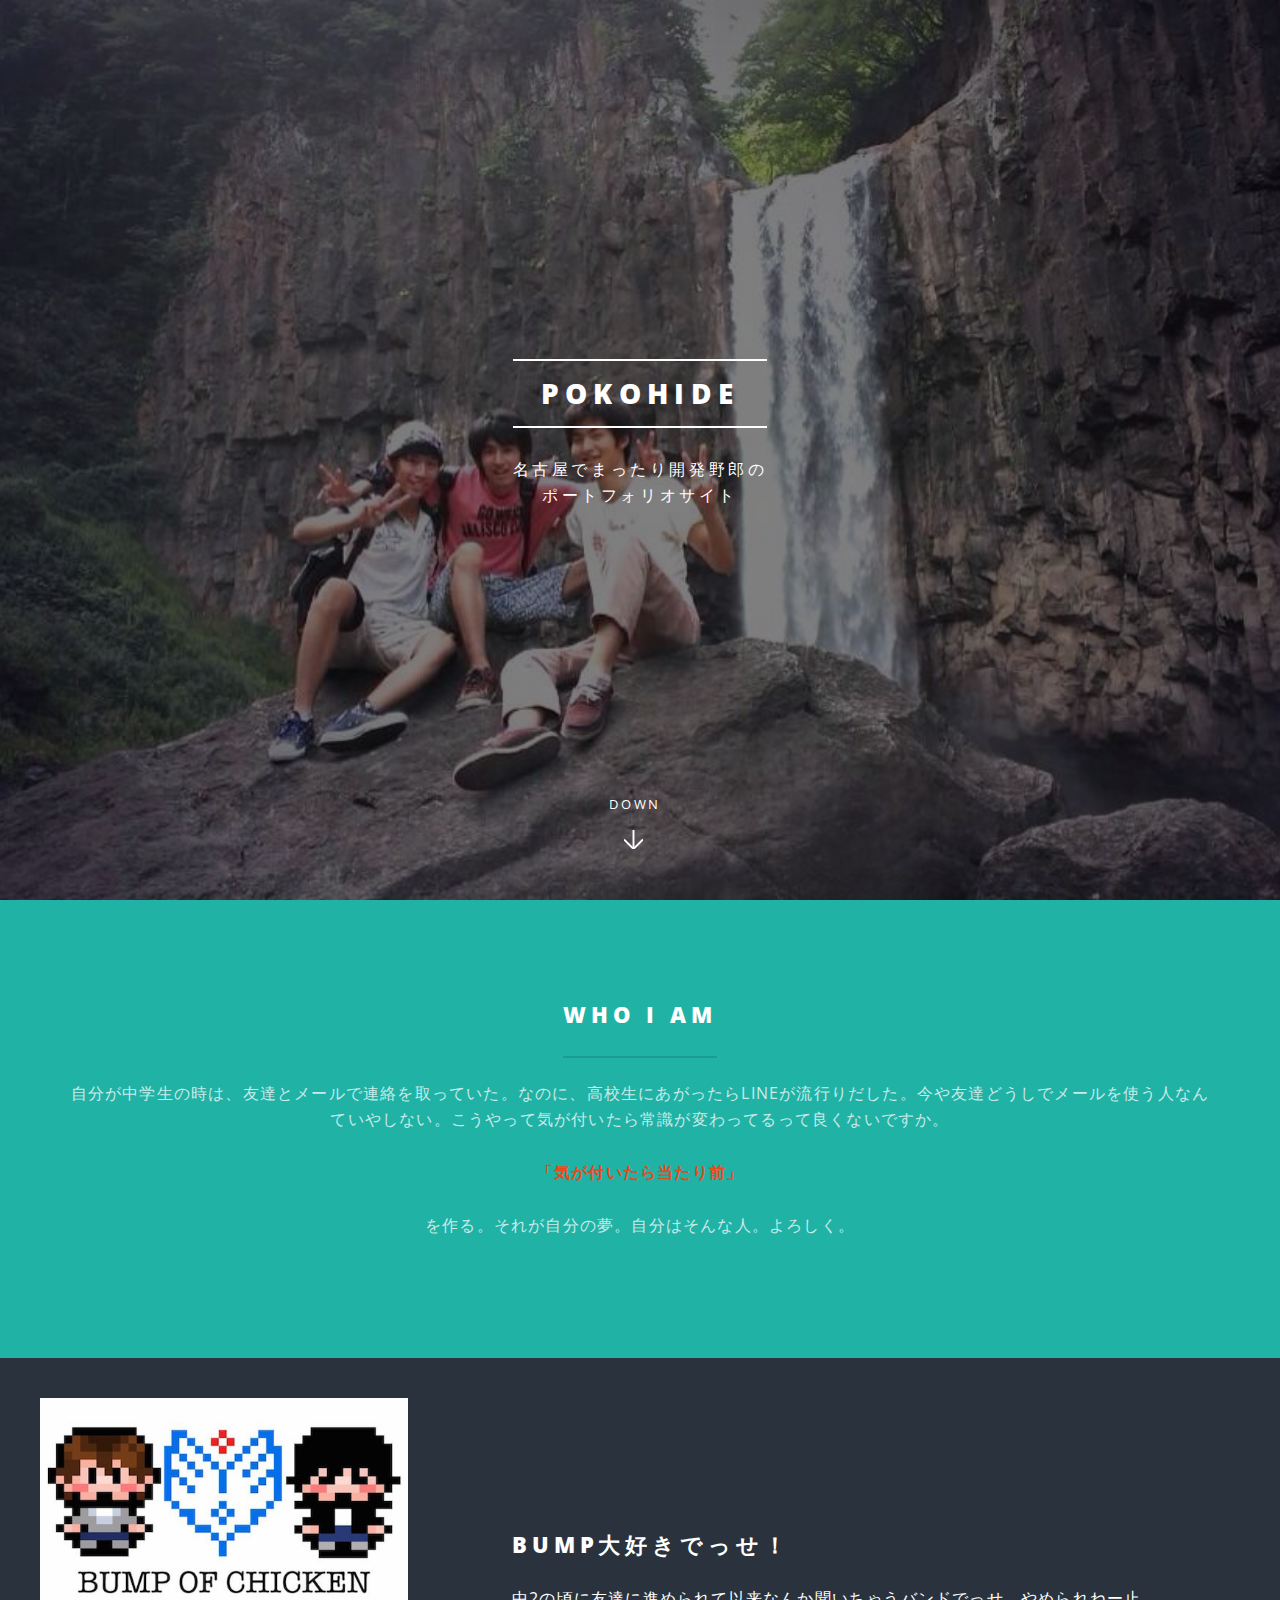
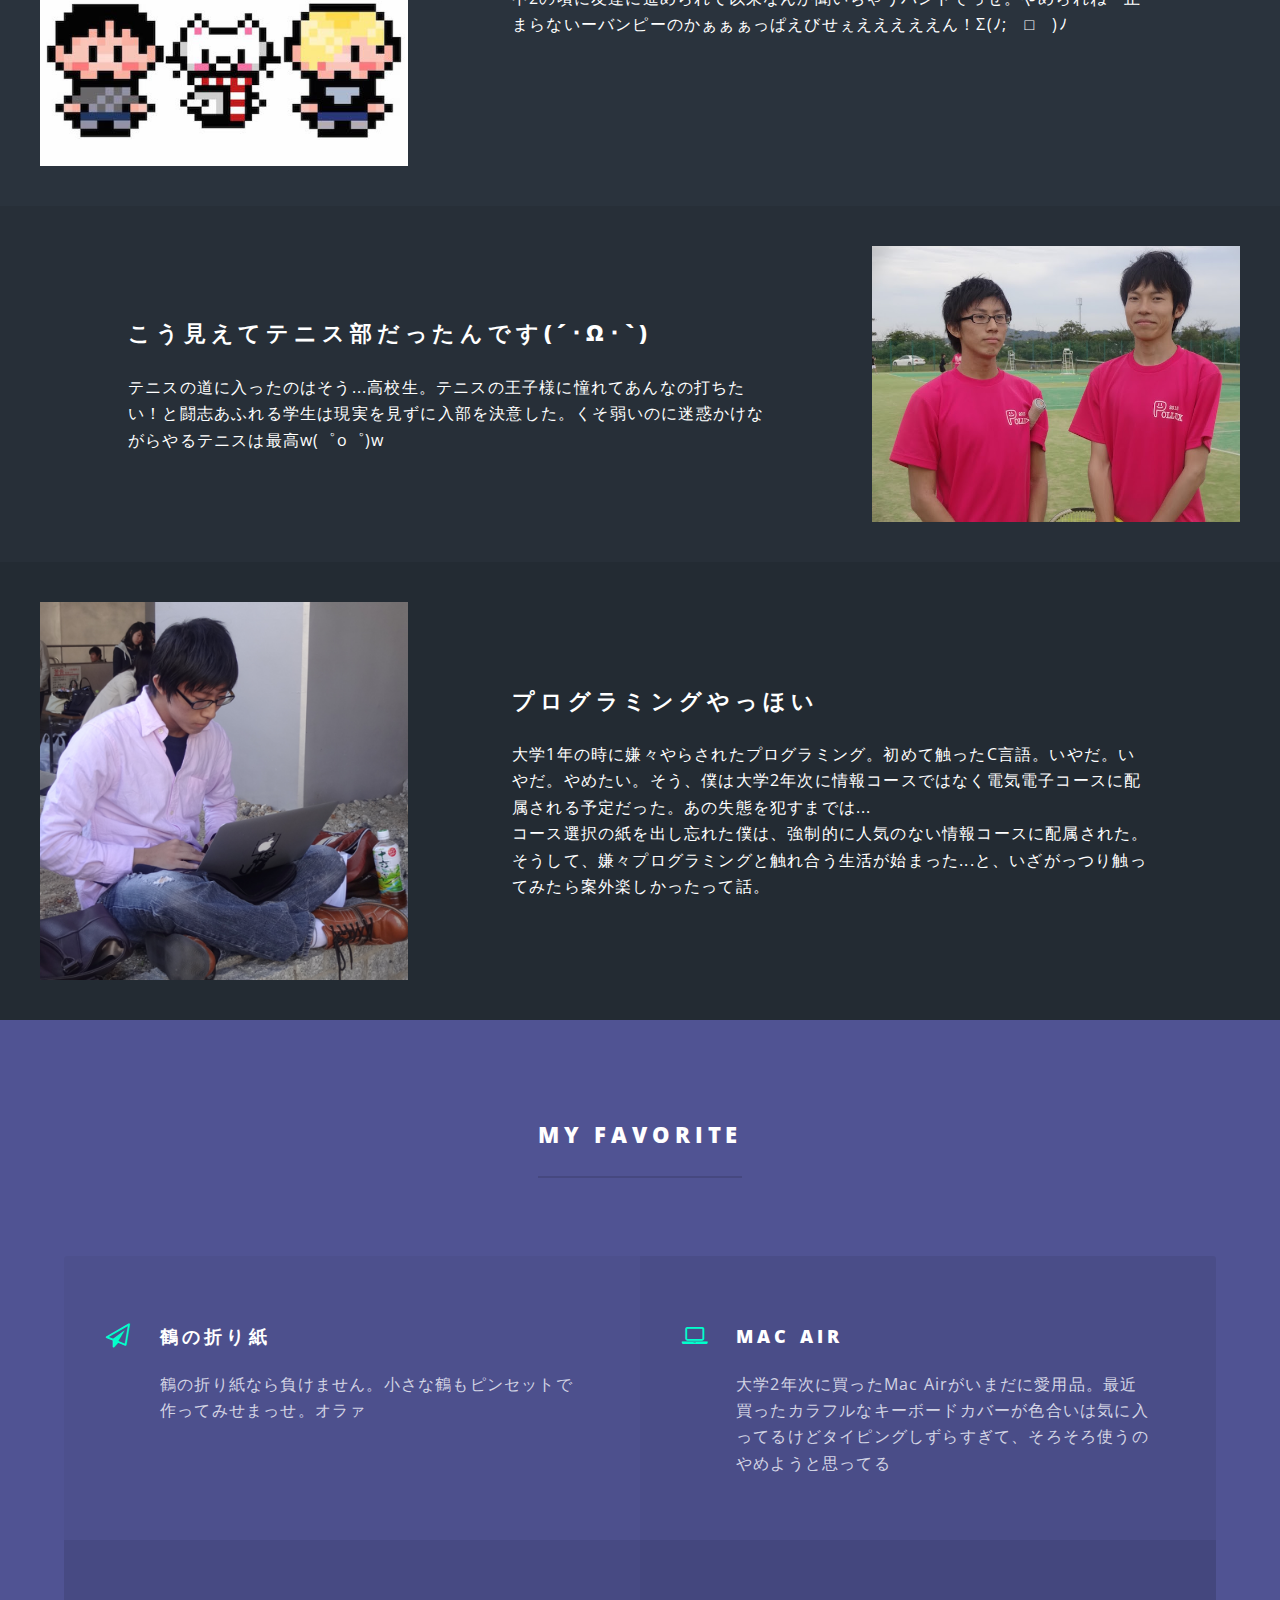
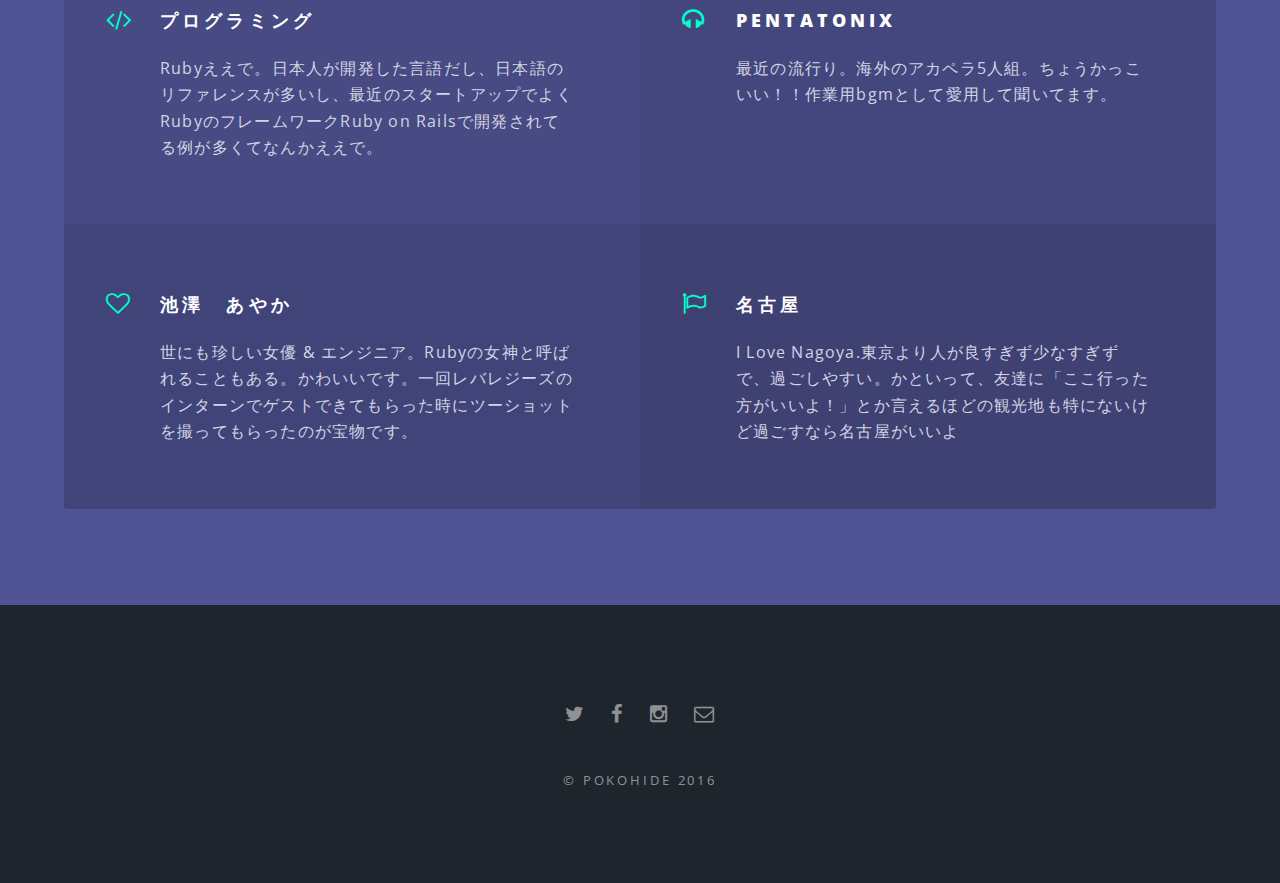
<file: GitHubPage/index.html>
<!DOCTYPE HTML>
<!--
	Spectral by HTML5 UP
	html5up.net | @n33co
	Free for personal and commercial use under the CCA 3.0 license (html5up.net/license)
-->
<html>
	<head>
		<title>Spectral by HTML5 UP</title>
		<meta charset="utf-8" />
		<meta name="viewport" content="width=device-width, initial-scale=1" />
		<!--[if lte IE 8]><script src="assets/js/ie/html5shiv.js"></script><![endif]-->
		<link rel="stylesheet" href="assets/css/main.css" />
		<!--[if lte IE 8]><link rel="stylesheet" href="assets/css/ie8.css" /><![endif]-->
		<!--[if lte IE 9]><link rel="stylesheet" href="assets/css/ie9.css" /><![endif]-->
	</head>
	<body class="landing">

		<!-- Page Wrapper -->
			<div id="page-wrapper">

				<!-- Header -->
					<header id="header" class="alt">
						<h1><a href="index.html">PokoHide</a></h1>
					</header>

				<!-- Banner -->
					<section id="banner">
						<div class="inner">
							<h2>PokoHide</h2>
							<p>名古屋でまったり開発野郎の<br />
							ポートフォリオサイト</p>
						</div>
						<a href="#one" class="more scrolly">Down</a>
					</section>

				<!-- One -->
					<section id="one" class="wrapper style1 special">
						<div class="inner">
							<header class="major">
								<h2>WHO I AM</h2>
								<p>
									自分が中学生の時は、友達とメールで連絡を取っていた。なのに、高校生にあがったらLINEが流行りだした。今や友達どうしでメールを使う人なんていやしない。こうやって気が付いたら常識が変わってるって良くないですか。<br><br>
									<b style="color:#E64A19;font-weight:800;">「気が付いたら当たり前」</b>
									<br><br>
									を作る。それが自分の夢。自分はそんな人。よろしく。
								</p>
							</header>
						</div>
					</section>

				<!-- Two -->
					<section id="two" class="wrapper alt style2">
						<section class="spotlight">
							<div class="image"><img src="images/pic01.jpg" alt="" /></div><div class="content">
								<h2>BUMP大好きでっせ！</h2>
								<p>中2の頃に友達に進められて以来なんか聞いちゃうバンドでっせ。やめられねー止まらないーバンピーのかぁぁぁっぱえびせぇえええええん！Σ(ﾉ;￣□￣)ﾉ</p>
							</div>
						</section>
						<section class="spotlight">
							<div class="image"><img src="images/pic02.jpg" alt="" /></div><div class="content">
								<h2>こう見えてテニス部だったんです(´･ω･`)</h2>
								<p>
									テニスの道に入ったのはそう...高校生。テニスの王子様に憧れてあんなの打ちたい！と闘志あふれる学生は現実を見ずに入部を決意した。くそ弱いのに迷惑かけながらやるテニスは最高w(゜o゜)w 
								</p>
							</div>
						</section>
						<section class="spotlight">
							<div class="image"><img src="images/me.png" alt="" /></div><div class="content">
								<h2>プログラミングやっほい</h2>
								<p>
									大学1年の時に嫌々やらされたプログラミング。初めて触ったC言語。いやだ。いやだ。やめたい。そう、僕は大学2年次に情報コースではなく電気電子コースに配属される予定だった。あの失態を犯すまでは...<br />
									コース選択の紙を出し忘れた僕は、強制的に人気のない情報コースに配属された。そうして、嫌々プログラミングと触れ合う生活が始まった...と、いざがっつり触ってみたら案外楽しかったって話。
								</p>
							</div>
						</section>
					</section>

				<!-- Three -->
					<section id="three" class="wrapper style3 special">
						<div class="inner">
							<header class="major">
								<h2>My favorite</h2>
							</header>
							<ul class="features">
								<li class="icon fa-paper-plane-o">
									<h3>鶴の折り紙</h3>
									<p>鶴の折り紙なら負けません。小さな鶴もピンセットで作ってみせまっせ。オラァ</p>
								</li>
								<li class="icon fa-laptop">
									<h3>Mac Air</h3>
									<p>大学2年次に買ったMac Airがいまだに愛用品。最近買ったカラフルなキーボードカバーが色合いは気に入ってるけどタイピングしずらすぎて、そろそろ使うのやめようと思ってる</p>
								</li>
								<li class="icon fa-code">
									<h3>プログラミング</h3>
									<p>Rubyええで。日本人が開発した言語だし、日本語のリファレンスが多いし、最近のスタートアップでよくRubyのフレームワークRuby on Railsで開発されてる例が多くてなんかええで。</p>
								</li>
								<li class="icon fa-headphones">
									<h3>Pentatonix</h3>
									<p>最近の流行り。海外のアカペラ5人組。ちょうかっこいい！！作業用bgmとして愛用して聞いてます。</p>
								</li>
								<li class="icon fa-heart-o">
									<h3>池澤　あやか</h3>
									<p>世にも珍しい女優 & エンジニア。Rubyの女神と呼ばれることもある。かわいいです。一回レバレジーズのインターンでゲストできてもらった時にツーショットを撮ってもらったのが宝物です。</p>
								</li>
								<li class="icon fa-flag-o">
									<h3>名古屋</h3>
									<p>I Love Nagoya.東京より人が良すぎず少なすぎずで、過ごしやすい。かといって、友達に「ここ行った方がいいよ！」とか言えるほどの観光地も特にないけど過ごすなら名古屋がいいよ</p>
								</li>
							</ul>
						</div>
					</section>

				<!-- Footer -->
					<footer id="footer">
						<ul class="icons">
							<li><a href="https://twitter.com/hyde141421356" class="icon fa-twitter"><span class="label">Twitter</span></a></li>
							<li><a href="https://www.facebook.com/hidenobu.sakai.73" class="icon fa-facebook"><span class="label">Facebook</span></a></li>
							<li><a href="https://www.instagram.com/hyde119/" class="icon fa-instagram"><span class="label">Instagram</span></a></li>
							<li><a href="hyde14142@gmail.com" class="icon fa-envelope-o"><span class="label">Email</span></a></li>
						</ul>
						<ul class="copyright">
							<li>&copy; pokohide 2016</li>
						</ul>
					</footer>

			</div>

		<!-- Scripts -->
			<script src="assets/js/jquery.min.js"></script>
			<script src="assets/js/jquery.scrollex.min.js"></script>
			<script src="assets/js/jquery.scrolly.min.js"></script>
			<script src="assets/js/skel.min.js"></script>
			<script src="assets/js/util.js"></script>
			<!--[if lte IE 8]><script src="assets/js/ie/respond.min.js"></script><![endif]-->
			<script src="assets/js/main.js"></script>

	</body>
</html>
</file>
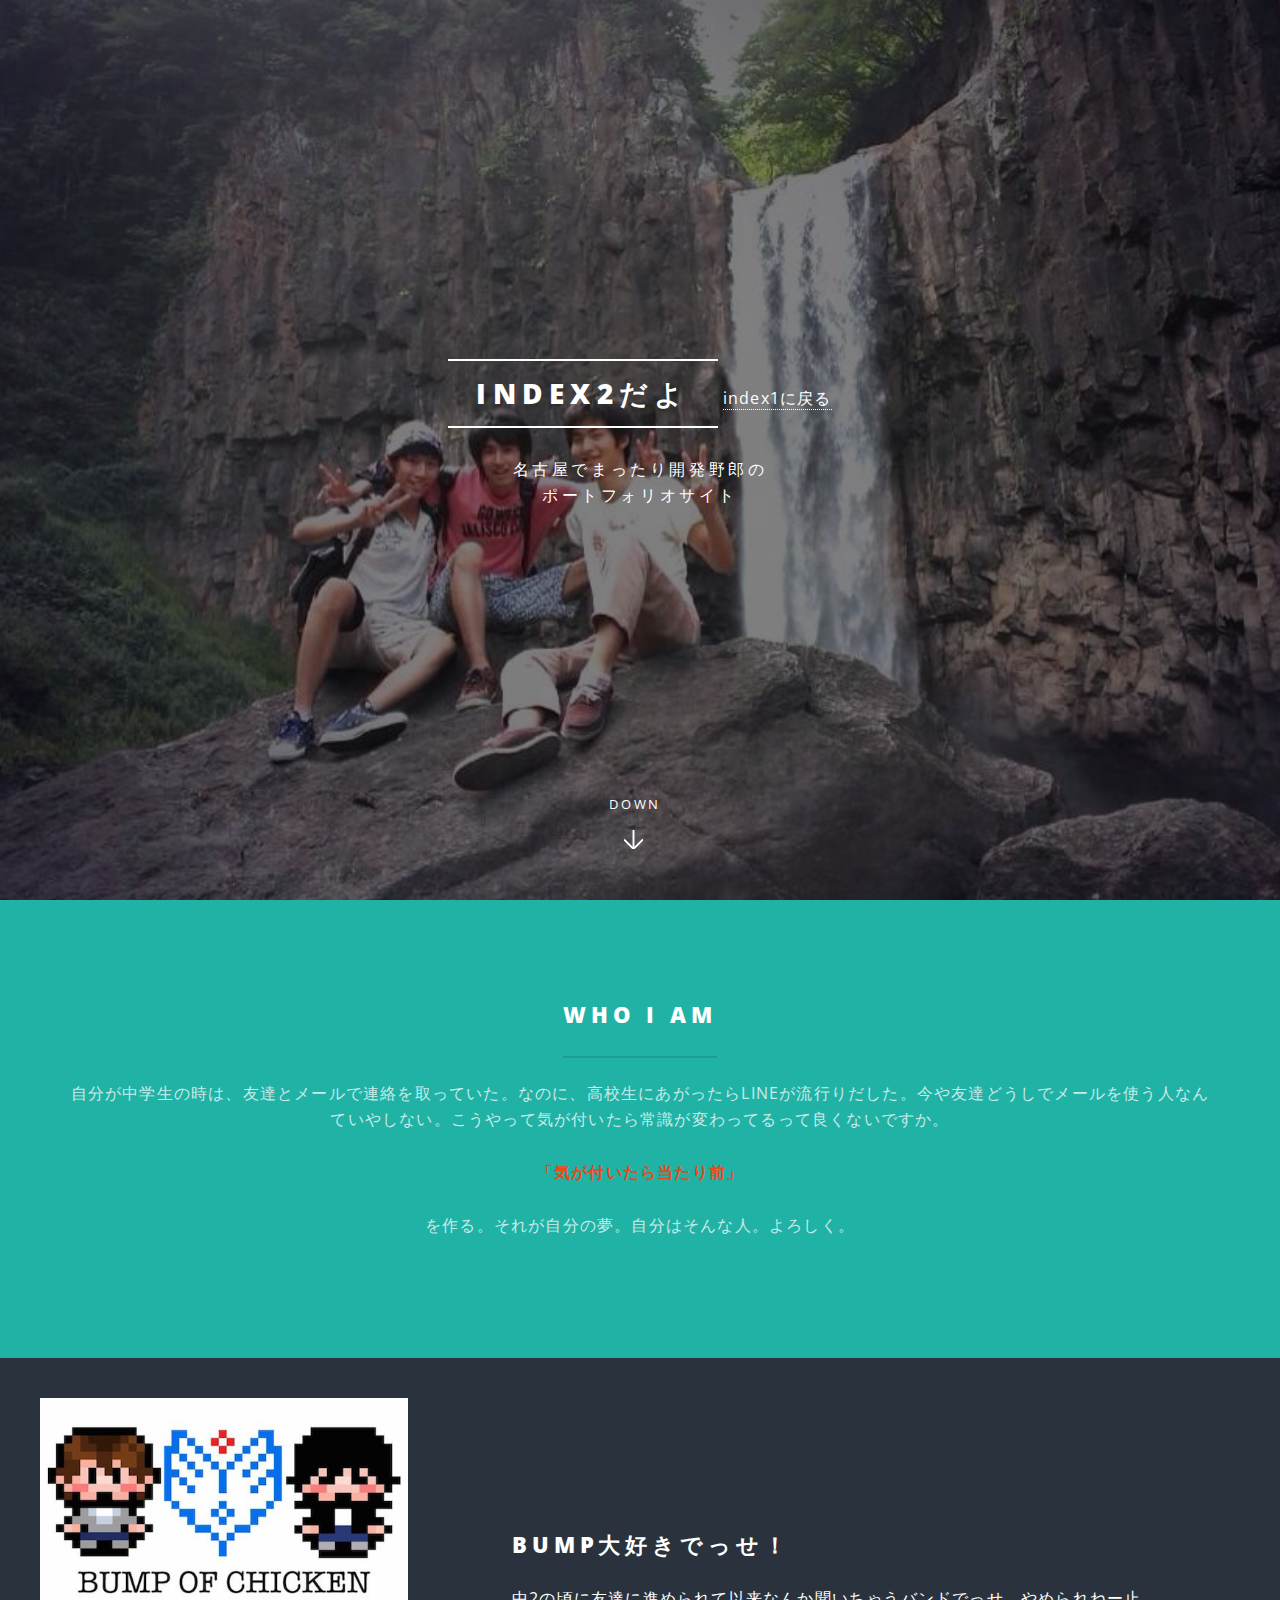
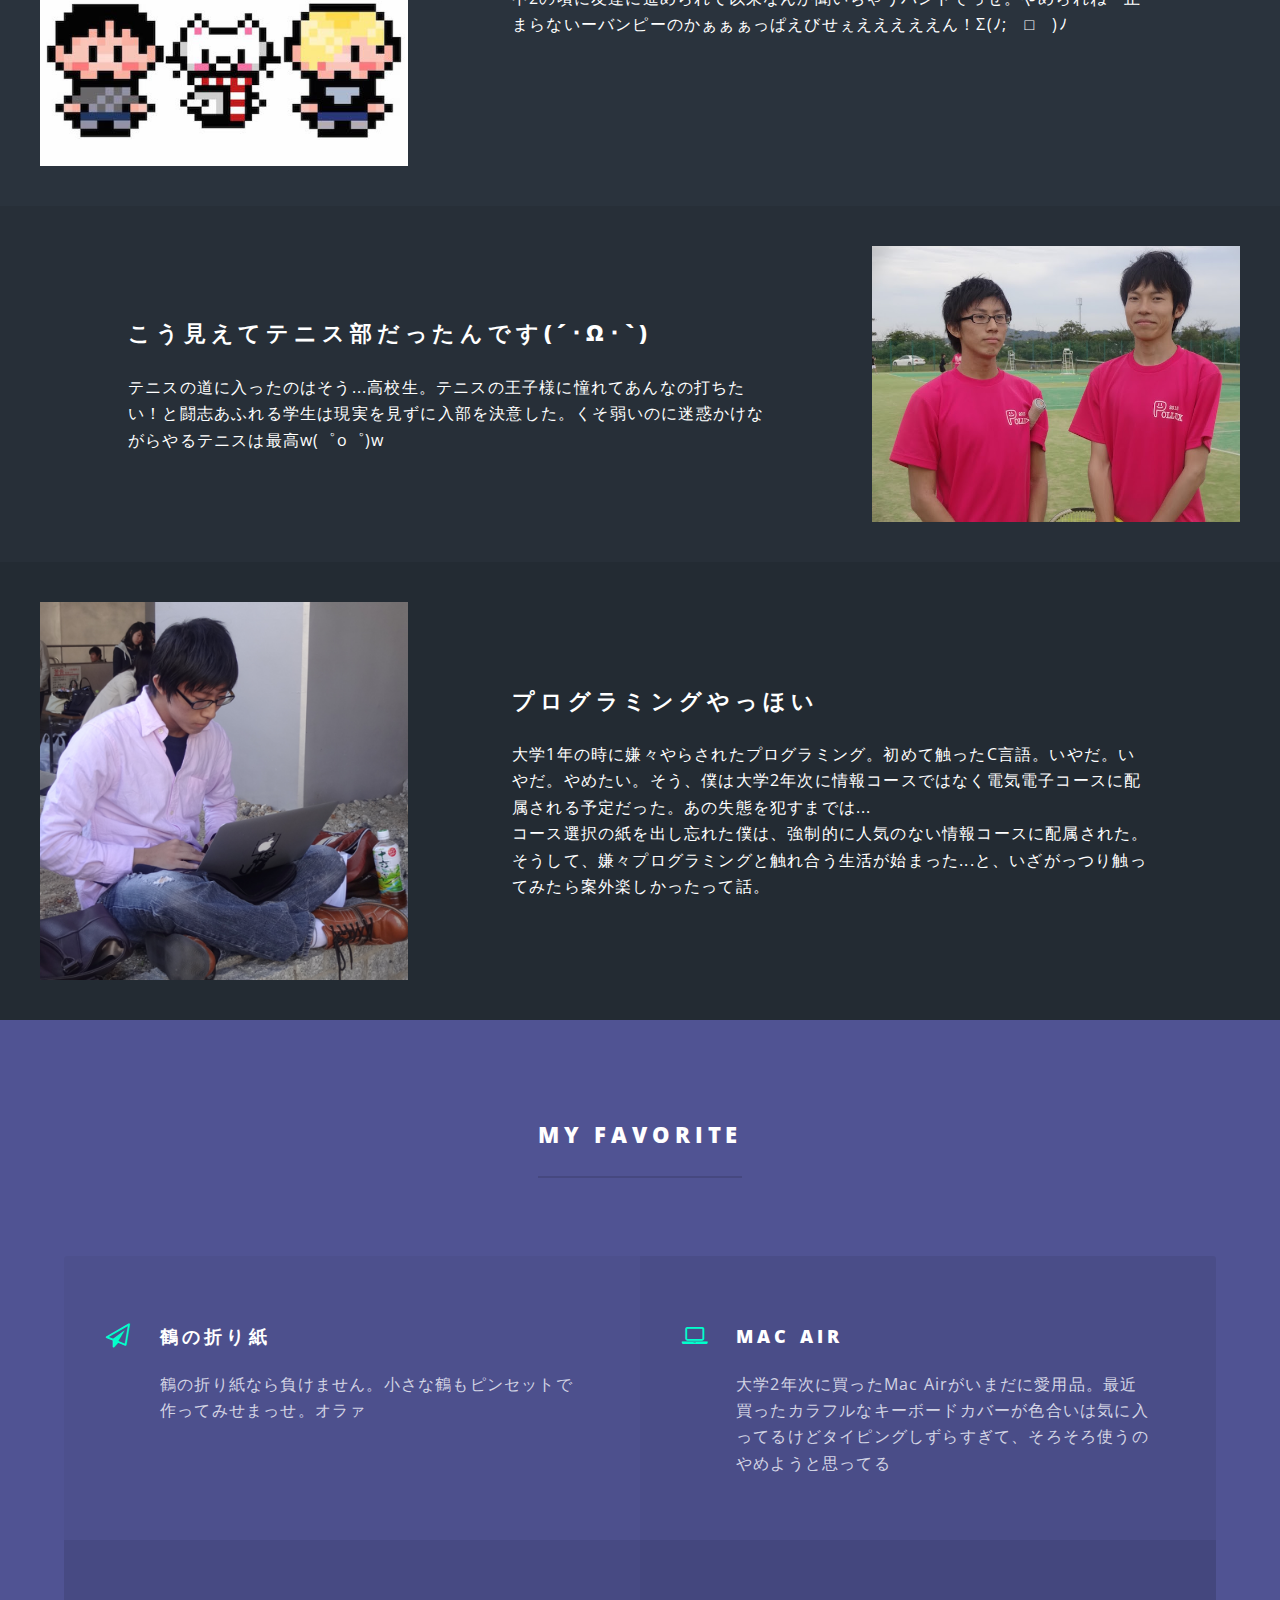
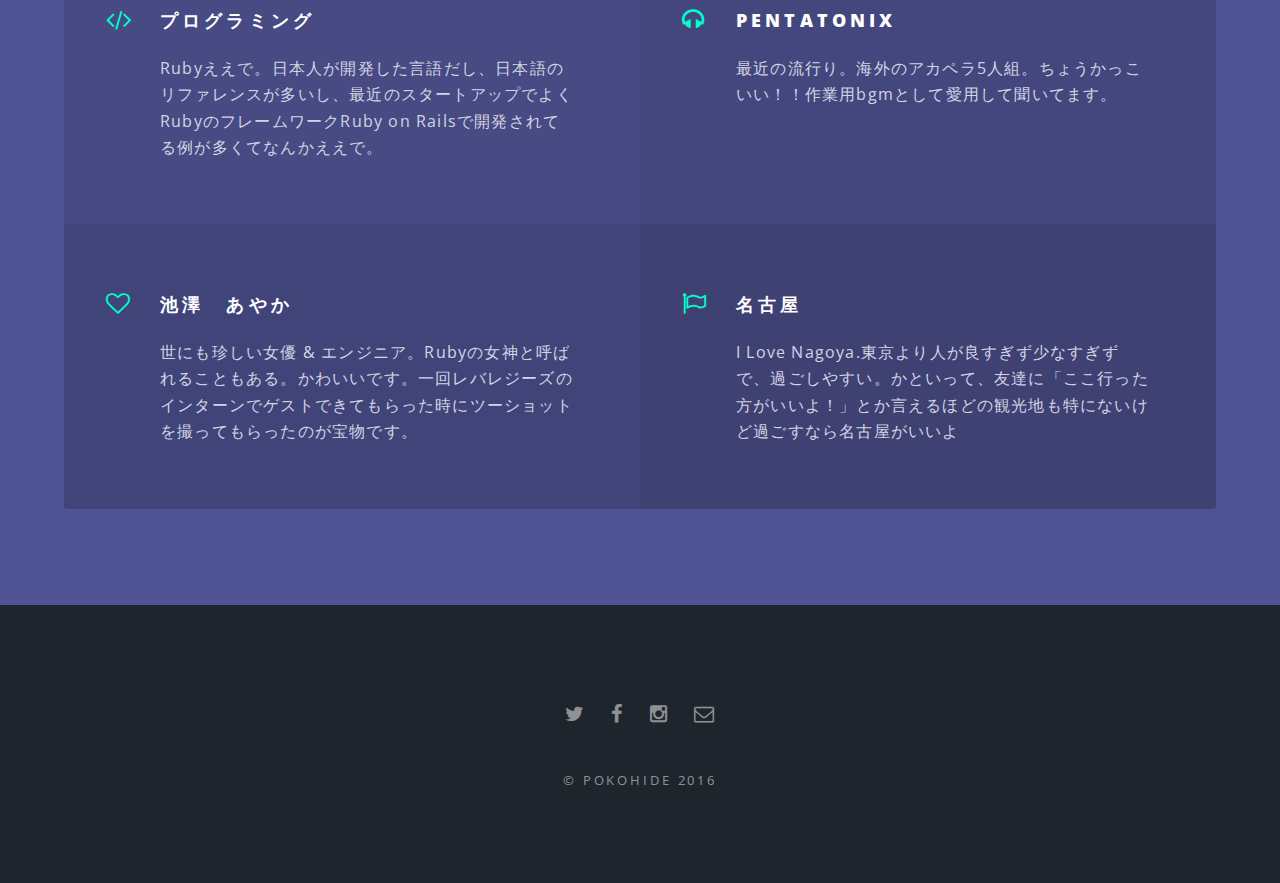
<file: GitHubPage/index2.html>
<!DOCTYPE HTML>
<!--
	Spectral by HTML5 UP
	html5up.net | @n33co
	Free for personal and commercial use under the CCA 3.0 license (html5up.net/license)
-->
<html>
	<head>
		<title>ぽこひでのページ</title>
		<meta charset="utf-8" />
		<meta name="viewport" content="width=device-width, initial-scale=1" />
		<!--[if lte IE 8]><script src="assets/js/ie/html5shiv.js"></script><![endif]-->
		<link rel="stylesheet" href="assets/css/main.css" />
		<!--[if lte IE 8]><link rel="stylesheet" href="assets/css/ie8.css" /><![endif]-->
		<!--[if lte IE 9]><link rel="stylesheet" href="assets/css/ie9.css" /><![endif]-->
	</head>
	<body class="landing">

		<!-- Page Wrapper -->
			<div id="page-wrapper">

				<!-- Header -->
					<header id="header" class="alt">
						<h1><a href="index.html">PokoHide</a></h1>
					</header>

				<!-- Banner -->
					<section id="banner">
						<div class="inner">
							<h2>Index2だよ</h2>
							<a href="index.html">index1に戻る</a>
							<p>名古屋でまったり開発野郎の<br />
							ポートフォリオサイト</p>
						</div>
						<a href="#one" class="more scrolly">Down</a>
					</section>

				<!-- One -->
					<section id="one" class="wrapper style1 special">
						<div class="inner">
							<header class="major">
								<h2>WHO I AM</h2>
								<p>
									自分が中学生の時は、友達とメールで連絡を取っていた。なのに、高校生にあがったらLINEが流行りだした。今や友達どうしでメールを使う人なんていやしない。こうやって気が付いたら常識が変わってるって良くないですか。<br><br>
									<b style="color:#E64A19;font-weight:800;">「気が付いたら当たり前」</b>
									<br><br>
									を作る。それが自分の夢。自分はそんな人。よろしく。
								</p>
							</header>
						</div>
					</section>

				<!-- Two -->
					<section id="two" class="wrapper alt style2">
						<section class="spotlight">
							<div class="image"><img src="images/pic01.jpg" alt="" /></div><div class="content">
								<h2>BUMP大好きでっせ！</h2>
								<p>中2の頃に友達に進められて以来なんか聞いちゃうバンドでっせ。やめられねー止まらないーバンピーのかぁぁぁっぱえびせぇえええええん！Σ(ﾉ;￣□￣)ﾉ</p>
							</div>
						</section>
						<section class="spotlight">
							<div class="image"><img src="images/pic02.jpg" alt="" /></div><div class="content">
								<h2>こう見えてテニス部だったんです(´･ω･`)</h2>
								<p>
									テニスの道に入ったのはそう...高校生。テニスの王子様に憧れてあんなの打ちたい！と闘志あふれる学生は現実を見ずに入部を決意した。くそ弱いのに迷惑かけながらやるテニスは最高w(゜o゜)w 
								</p>
							</div>
						</section>
						<section class="spotlight">
							<div class="image"><img src="images/me.png" alt="" /></div><div class="content">
								<h2>プログラミングやっほい</h2>
								<p>
									大学1年の時に嫌々やらされたプログラミング。初めて触ったC言語。いやだ。いやだ。やめたい。そう、僕は大学2年次に情報コースではなく電気電子コースに配属される予定だった。あの失態を犯すまでは...<br />
									コース選択の紙を出し忘れた僕は、強制的に人気のない情報コースに配属された。そうして、嫌々プログラミングと触れ合う生活が始まった...と、いざがっつり触ってみたら案外楽しかったって話。
								</p>
							</div>
						</section>
					</section>

				<!-- Three -->
					<section id="three" class="wrapper style3 special">
						<div class="inner">
							<header class="major">
								<h2>My favorite</h2>
							</header>
							<ul class="features">
								<li class="icon fa-paper-plane-o">
									<h3>鶴の折り紙</h3>
									<p>鶴の折り紙なら負けません。小さな鶴もピンセットで作ってみせまっせ。オラァ</p>
								</li>
								<li class="icon fa-laptop">
									<h3>Mac Air</h3>
									<p>大学2年次に買ったMac Airがいまだに愛用品。最近買ったカラフルなキーボードカバーが色合いは気に入ってるけどタイピングしずらすぎて、そろそろ使うのやめようと思ってる</p>
								</li>
								<li class="icon fa-code">
									<h3>プログラミング</h3>
									<p>Rubyええで。日本人が開発した言語だし、日本語のリファレンスが多いし、最近のスタートアップでよくRubyのフレームワークRuby on Railsで開発されてる例が多くてなんかええで。</p>
								</li>
								<li class="icon fa-headphones">
									<h3>Pentatonix</h3>
									<p>最近の流行り。海外のアカペラ5人組。ちょうかっこいい！！作業用bgmとして愛用して聞いてます。</p>
								</li>
								<li class="icon fa-heart-o">
									<h3>池澤　あやか</h3>
									<p>世にも珍しい女優 & エンジニア。Rubyの女神と呼ばれることもある。かわいいです。一回レバレジーズのインターンでゲストできてもらった時にツーショットを撮ってもらったのが宝物です。</p>
								</li>
								<li class="icon fa-flag-o">
									<h3>名古屋</h3>
									<p>I Love Nagoya.東京より人が良すぎず少なすぎずで、過ごしやすい。かといって、友達に「ここ行った方がいいよ！」とか言えるほどの観光地も特にないけど過ごすなら名古屋がいいよ</p>
								</li>
							</ul>
						</div>
					</section>

				<!-- Footer -->
					<footer id="footer">
						<ul class="icons">
							<li><a href="https://twitter.com/hyde141421356" class="icon fa-twitter"><span class="label">Twitter</span></a></li>
							<li><a href="https://www.facebook.com/hidenobu.sakai.73" class="icon fa-facebook"><span class="label">Facebook</span></a></li>
							<li><a href="https://www.instagram.com/hyde119/" class="icon fa-instagram"><span class="label">Instagram</span></a></li>
							<li><a href="hyde14142@gmail.com" class="icon fa-envelope-o"><span class="label">Email</span></a></li>
						</ul>
						<ul class="copyright">
							<li>&copy; pokohide 2016</li>
						</ul>
					</footer>

			</div>

		<!-- Scripts -->
			<script src="assets/js/jquery.min.js"></script>
			<script src="assets/js/jquery.scrollex.min.js"></script>
			<script src="assets/js/jquery.scrolly.min.js"></script>
			<script src="assets/js/skel.min.js"></script>
			<script src="assets/js/util.js"></script>
			<!--[if lte IE 8]><script src="assets/js/ie/respond.min.js"></script><![endif]-->
			<script src="assets/js/main.js"></script>

	</body>
</html>
</file>
<file: GitHubPage/assets/css/ie8.css>
/*
	Spectral by HTML5 UP
	html5up.net | @n33co
	Free for personal and commercial use under the CCA 3.0 license (html5up.net/license)
*/

/* Icon */

	.icon.major {
		border: none;
	}

		.icon.major:before {
			font-size: 3em;
		}

/* Form */

	label {
		color: #2E3842;
	}

	input[type="text"],
	input[type="password"],
	input[type="email"],
	select,
	textarea {
		border: solid 1px #dfdfdf;
	}

/* Button */

	input[type="submit"],
	input[type="reset"],
	input[type="button"],
	button,
	.button {
		border: solid 2px #dfdfdf;
	}

		input[type="submit"].special,
		input[type="reset"].special,
		input[type="button"].special,
		button.special,
		.button.special {
			border: 0 !important;
		}

/* Page Wrapper + Menu */

	#menu {
		display: none;
	}

	body.is-menu-visible #menu {
		display: block;
	}

/* Header */

	#header nav > ul > li > a.menuToggle:after {
		display: none;
	}

/* Banner + Wrapper (style4) */

	#banner,
	.wrapper.style4 {
		-ms-behavior: url("assets/js/ie/backgroundsize.min.htc");
	}

		#banner:before,
		.wrapper.style4:before {
			display: none;
		}

/* Banner */

	#banner .more {
		height: 4em;
	}

		#banner .more:after {
			display: none;
		}

/* Main */

	#main > header {
		-ms-behavior: url("assets/js/ie/backgroundsize.min.htc");
	}

		#main > header:before {
			display: none;
		}
</file>
<file: GitHubPage/assets/css/ie9.css>
/*
	Spectral by HTML5 UP
	html5up.net | @n33co
	Free for personal and commercial use under the CCA 3.0 license (html5up.net/license)
*/

/* Spotlight */

	.spotlight {
		display: block;
	}

		.spotlight .image {
			display: inline-block;
			vertical-align: top;
		}

		.spotlight .content {
			padding: 4em 4em 2em 4em ;
			display: inline-block;
		}

		.spotlight:after {
			clear: both;
			content: '';
			display: block;
		}

/* Features */

	.features {
		display: block;
	}

		.features li {
			float: left;
		}

		.features:after {
			content: '';
			display: block;
			clear: both;
		}

/* Banner + Wrapper (style4) */

	#banner,
	.wrapper.style4 {
		background-image: url("../../images/banner.jpg");
		background-position: center center;
		background-repeat: no-repeat;
		background-size: cover;
		position: relative;
	}

		#banner:before,
		.wrapper.style4:before {
			background: #000000;
			content: '';
			height: 100%;
			left: 0;
			opacity: 0.5;
			position: absolute;
			top: 0;
			width: 100%;
		}

		#banner .inner,
		.wrapper.style4 .inner {
			position: relative;
			z-index: 1;
		}

/* Banner */

	#banner {
		padding: 14em 0 12em 0 ;
		height: auto;
	}

		#banner:after {
			display: none;
		}

/* CTA */

	#cta .inner header {
		float: left;
	}

	#cta .inner .actions {
		float: left;
	}

	#cta .inner:after {
		clear: both;
		content: '';
		display: block;
	}

/* Main */

	#main > header {
		background-image: url("../../images/banner.jpg");
		background-position: center center;
		background-repeat: no-repeat;
		background-size: cover;
		position: relative;
	}

		#main > header:before {
			background: #000000;
			content: '';
			height: 100%;
			left: 0;
			opacity: 0.5;
			position: absolute;
			top: 0;
			width: 100%;
		}

		#main > header > * {
			position: relative;
			z-index: 1;
		}
</file>
<file: GitHubPage/assets/css/main.css>
@import url(font-awesome.min.css);
@import url("http://fonts.googleapis.com/css?family=Open+Sans:400,400italic,600,600italic,800,800italic");

/*
	Spectral by HTML5 UP
	html5up.net | @n33co
	Free for personal and commercial use under the CCA 3.0 license (html5up.net/license)
*/

/* Reset */

	html, body, div, span, applet, object, iframe, h1, h2, h3, h4, h5, h6, p, blockquote, pre, a, abbr, acronym, address, big, cite, code, del, dfn, em, img, ins, kbd, q, s, samp, small, strike, strong, sub, sup, tt, var, b, u, i, center, dl, dt, dd, ol, ul, li, fieldset, form, label, legend, table, caption, tbody, tfoot, thead, tr, th, td, article, aside, canvas, details, embed, figure, figcaption, footer, header, hgroup, menu, nav, output, ruby, section, summary, time, mark, audio, video {
		margin: 0;
		padding: 0;
		border: 0;
		font-size: 100%;
		font: inherit;
		vertical-align: baseline;
	}

	article, aside, details, figcaption, figure, footer, header, hgroup, menu, nav, section {
		display: block;
	}

	body {
		line-height: 1;
	}

	ol, ul {
		list-style: none;
	}

	blockquote, q {
		quotes: none;
	}

	blockquote:before, blockquote:after, q:before, q:after {
		content: '';
		content: none;
	}

	table {
		border-collapse: collapse;
		border-spacing: 0;
	}

	body {
		-webkit-text-size-adjust: none;
	}

/* Box Model */

	*, *:before, *:after {
		-moz-box-sizing: border-box;
		-webkit-box-sizing: border-box;
		box-sizing: border-box;
	}

/* Grid */

	.row {
		border-bottom: solid 1px transparent;
		-moz-box-sizing: border-box;
		-webkit-box-sizing: border-box;
		box-sizing: border-box;
	}

	.row > * {
		float: left;
		-moz-box-sizing: border-box;
		-webkit-box-sizing: border-box;
		box-sizing: border-box;
	}

	.row:after, .row:before {
		content: '';
		display: block;
		clear: both;
		height: 0;
	}

	.row.uniform > * > :first-child {
		margin-top: 0;
	}

	.row.uniform > * > :last-child {
		margin-bottom: 0;
	}

	.row.\30 \25 > * {
		padding: 0 0 0 0em;
	}

	.row.\30 \25 {
		margin: 0 0 -1px 0em;
	}

	.row.uniform.\30 \25 > * {
		padding: 0em 0 0 0em;
	}

	.row.uniform.\30 \25 {
		margin: 0em 0 -1px 0em;
	}

	.row > * {
		padding: 0 0 0 1.5em;
	}

	.row {
		margin: 0 0 -1px -1.5em;
	}

	.row.uniform > * {
		padding: 1.5em 0 0 1.5em;
	}

	.row.uniform {
		margin: -1.5em 0 -1px -1.5em;
	}

	.row.\32 00\25 > * {
		padding: 0 0 0 3em;
	}

	.row.\32 00\25 {
		margin: 0 0 -1px -3em;
	}

	.row.uniform.\32 00\25 > * {
		padding: 3em 0 0 3em;
	}

	.row.uniform.\32 00\25 {
		margin: -3em 0 -1px -3em;
	}

	.row.\31 50\25 > * {
		padding: 0 0 0 2.25em;
	}

	.row.\31 50\25 {
		margin: 0 0 -1px -2.25em;
	}

	.row.uniform.\31 50\25 > * {
		padding: 2.25em 0 0 2.25em;
	}

	.row.uniform.\31 50\25 {
		margin: -2.25em 0 -1px -2.25em;
	}

	.row.\35 0\25 > * {
		padding: 0 0 0 0.75em;
	}

	.row.\35 0\25 {
		margin: 0 0 -1px -0.75em;
	}

	.row.uniform.\35 0\25 > * {
		padding: 0.75em 0 0 0.75em;
	}

	.row.uniform.\35 0\25 {
		margin: -0.75em 0 -1px -0.75em;
	}

	.row.\32 5\25 > * {
		padding: 0 0 0 0.375em;
	}

	.row.\32 5\25 {
		margin: 0 0 -1px -0.375em;
	}

	.row.uniform.\32 5\25 > * {
		padding: 0.375em 0 0 0.375em;
	}

	.row.uniform.\32 5\25 {
		margin: -0.375em 0 -1px -0.375em;
	}

	.\31 2u, .\31 2u\24 {
		width: 100%;
		clear: none;
		margin-left: 0;
	}

	.\31 1u, .\31 1u\24 {
		width: 91.6666666667%;
		clear: none;
		margin-left: 0;
	}

	.\31 0u, .\31 0u\24 {
		width: 83.3333333333%;
		clear: none;
		margin-left: 0;
	}

	.\39 u, .\39 u\24 {
		width: 75%;
		clear: none;
		margin-left: 0;
	}

	.\38 u, .\38 u\24 {
		width: 66.6666666667%;
		clear: none;
		margin-left: 0;
	}

	.\37 u, .\37 u\24 {
		width: 58.3333333333%;
		clear: none;
		margin-left: 0;
	}

	.\36 u, .\36 u\24 {
		width: 50%;
		clear: none;
		margin-left: 0;
	}

	.\35 u, .\35 u\24 {
		width: 41.6666666667%;
		clear: none;
		margin-left: 0;
	}

	.\34 u, .\34 u\24 {
		width: 33.3333333333%;
		clear: none;
		margin-left: 0;
	}

	.\33 u, .\33 u\24 {
		width: 25%;
		clear: none;
		margin-left: 0;
	}

	.\32 u, .\32 u\24 {
		width: 16.6666666667%;
		clear: none;
		margin-left: 0;
	}

	.\31 u, .\31 u\24 {
		width: 8.3333333333%;
		clear: none;
		margin-left: 0;
	}

	.\31 2u\24 + *,
	.\31 1u\24 + *,
	.\31 0u\24 + *,
	.\39 u\24 + *,
	.\38 u\24 + *,
	.\37 u\24 + *,
	.\36 u\24 + *,
	.\35 u\24 + *,
	.\34 u\24 + *,
	.\33 u\24 + *,
	.\32 u\24 + *,
	.\31 u\24 + * {
		clear: left;
	}

	.\-11u {
		margin-left: 91.66667%;
	}

	.\-10u {
		margin-left: 83.33333%;
	}

	.\-9u {
		margin-left: 75%;
	}

	.\-8u {
		margin-left: 66.66667%;
	}

	.\-7u {
		margin-left: 58.33333%;
	}

	.\-6u {
		margin-left: 50%;
	}

	.\-5u {
		margin-left: 41.66667%;
	}

	.\-4u {
		margin-left: 33.33333%;
	}

	.\-3u {
		margin-left: 25%;
	}

	.\-2u {
		margin-left: 16.66667%;
	}

	.\-1u {
		margin-left: 8.33333%;
	}

	@media screen and (max-width: 1680px) {

		.row > * {
			padding: 0 0 0 1.5em;
		}

		.row {
			margin: 0 0 -1px -1.5em;
		}

		.row.uniform > * {
			padding: 1.5em 0 0 1.5em;
		}

		.row.uniform {
			margin: -1.5em 0 -1px -1.5em;
		}

		.row.\32 00\25 > * {
			padding: 0 0 0 3em;
		}

		.row.\32 00\25 {
			margin: 0 0 -1px -3em;
		}

		.row.uniform.\32 00\25 > * {
			padding: 3em 0 0 3em;
		}

		.row.uniform.\32 00\25 {
			margin: -3em 0 -1px -3em;
		}

		.row.\31 50\25 > * {
			padding: 0 0 0 2.25em;
		}

		.row.\31 50\25 {
			margin: 0 0 -1px -2.25em;
		}

		.row.uniform.\31 50\25 > * {
			padding: 2.25em 0 0 2.25em;
		}

		.row.uniform.\31 50\25 {
			margin: -2.25em 0 -1px -2.25em;
		}

		.row.\35 0\25 > * {
			padding: 0 0 0 0.75em;
		}

		.row.\35 0\25 {
			margin: 0 0 -1px -0.75em;
		}

		.row.uniform.\35 0\25 > * {
			padding: 0.75em 0 0 0.75em;
		}

		.row.uniform.\35 0\25 {
			margin: -0.75em 0 -1px -0.75em;
		}

		.row.\32 5\25 > * {
			padding: 0 0 0 0.375em;
		}

		.row.\32 5\25 {
			margin: 0 0 -1px -0.375em;
		}

		.row.uniform.\32 5\25 > * {
			padding: 0.375em 0 0 0.375em;
		}

		.row.uniform.\32 5\25 {
			margin: -0.375em 0 -1px -0.375em;
		}

		.\31 2u\28xlarge\29, .\31 2u\24\28xlarge\29 {
			width: 100%;
			clear: none;
			margin-left: 0;
		}

		.\31 1u\28xlarge\29, .\31 1u\24\28xlarge\29 {
			width: 91.6666666667%;
			clear: none;
			margin-left: 0;
		}

		.\31 0u\28xlarge\29, .\31 0u\24\28xlarge\29 {
			width: 83.3333333333%;
			clear: none;
			margin-left: 0;
		}

		.\39 u\28xlarge\29, .\39 u\24\28xlarge\29 {
			width: 75%;
			clear: none;
			margin-left: 0;
		}

		.\38 u\28xlarge\29, .\38 u\24\28xlarge\29 {
			width: 66.6666666667%;
			clear: none;
			margin-left: 0;
		}

		.\37 u\28xlarge\29, .\37 u\24\28xlarge\29 {
			width: 58.3333333333%;
			clear: none;
			margin-left: 0;
		}

		.\36 u\28xlarge\29, .\36 u\24\28xlarge\29 {
			width: 50%;
			clear: none;
			margin-left: 0;
		}

		.\35 u\28xlarge\29, .\35 u\24\28xlarge\29 {
			width: 41.6666666667%;
			clear: none;
			margin-left: 0;
		}

		.\34 u\28xlarge\29, .\34 u\24\28xlarge\29 {
			width: 33.3333333333%;
			clear: none;
			margin-left: 0;
		}

		.\33 u\28xlarge\29, .\33 u\24\28xlarge\29 {
			width: 25%;
			clear: none;
			margin-left: 0;
		}

		.\32 u\28xlarge\29, .\32 u\24\28xlarge\29 {
			width: 16.6666666667%;
			clear: none;
			margin-left: 0;
		}

		.\31 u\28xlarge\29, .\31 u\24\28xlarge\29 {
			width: 8.3333333333%;
			clear: none;
			margin-left: 0;
		}

		.\31 2u\24\28xlarge\29 + *,
		.\31 1u\24\28xlarge\29 + *,
		.\31 0u\24\28xlarge\29 + *,
		.\39 u\24\28xlarge\29 + *,
		.\38 u\24\28xlarge\29 + *,
		.\37 u\24\28xlarge\29 + *,
		.\36 u\24\28xlarge\29 + *,
		.\35 u\24\28xlarge\29 + *,
		.\34 u\24\28xlarge\29 + *,
		.\33 u\24\28xlarge\29 + *,
		.\32 u\24\28xlarge\29 + *,
		.\31 u\24\28xlarge\29 + * {
			clear: left;
		}

		.\-11u\28xlarge\29 {
			margin-left: 91.66667%;
		}

		.\-10u\28xlarge\29 {
			margin-left: 83.33333%;
		}

		.\-9u\28xlarge\29 {
			margin-left: 75%;
		}

		.\-8u\28xlarge\29 {
			margin-left: 66.66667%;
		}

		.\-7u\28xlarge\29 {
			margin-left: 58.33333%;
		}

		.\-6u\28xlarge\29 {
			margin-left: 50%;
		}

		.\-5u\28xlarge\29 {
			margin-left: 41.66667%;
		}

		.\-4u\28xlarge\29 {
			margin-left: 33.33333%;
		}

		.\-3u\28xlarge\29 {
			margin-left: 25%;
		}

		.\-2u\28xlarge\29 {
			margin-left: 16.66667%;
		}

		.\-1u\28xlarge\29 {
			margin-left: 8.33333%;
		}

	}

	@media screen and (max-width: 1280px) {

		.row > * {
			padding: 0 0 0 1.5em;
		}

		.row {
			margin: 0 0 -1px -1.5em;
		}

		.row.uniform > * {
			padding: 1.5em 0 0 1.5em;
		}

		.row.uniform {
			margin: -1.5em 0 -1px -1.5em;
		}

		.row.\32 00\25 > * {
			padding: 0 0 0 3em;
		}

		.row.\32 00\25 {
			margin: 0 0 -1px -3em;
		}

		.row.uniform.\32 00\25 > * {
			padding: 3em 0 0 3em;
		}

		.row.uniform.\32 00\25 {
			margin: -3em 0 -1px -3em;
		}

		.row.\31 50\25 > * {
			padding: 0 0 0 2.25em;
		}

		.row.\31 50\25 {
			margin: 0 0 -1px -2.25em;
		}

		.row.uniform.\31 50\25 > * {
			padding: 2.25em 0 0 2.25em;
		}

		.row.uniform.\31 50\25 {
			margin: -2.25em 0 -1px -2.25em;
		}

		.row.\35 0\25 > * {
			padding: 0 0 0 0.75em;
		}

		.row.\35 0\25 {
			margin: 0 0 -1px -0.75em;
		}

		.row.uniform.\35 0\25 > * {
			padding: 0.75em 0 0 0.75em;
		}

		.row.uniform.\35 0\25 {
			margin: -0.75em 0 -1px -0.75em;
		}

		.row.\32 5\25 > * {
			padding: 0 0 0 0.375em;
		}

		.row.\32 5\25 {
			margin: 0 0 -1px -0.375em;
		}

		.row.uniform.\32 5\25 > * {
			padding: 0.375em 0 0 0.375em;
		}

		.row.uniform.\32 5\25 {
			margin: -0.375em 0 -1px -0.375em;
		}

		.\31 2u\28large\29, .\31 2u\24\28large\29 {
			width: 100%;
			clear: none;
			margin-left: 0;
		}

		.\31 1u\28large\29, .\31 1u\24\28large\29 {
			width: 91.6666666667%;
			clear: none;
			margin-left: 0;
		}

		.\31 0u\28large\29, .\31 0u\24\28large\29 {
			width: 83.3333333333%;
			clear: none;
			margin-left: 0;
		}

		.\39 u\28large\29, .\39 u\24\28large\29 {
			width: 75%;
			clear: none;
			margin-left: 0;
		}

		.\38 u\28large\29, .\38 u\24\28large\29 {
			width: 66.6666666667%;
			clear: none;
			margin-left: 0;
		}

		.\37 u\28large\29, .\37 u\24\28large\29 {
			width: 58.3333333333%;
			clear: none;
			margin-left: 0;
		}

		.\36 u\28large\29, .\36 u\24\28large\29 {
			width: 50%;
			clear: none;
			margin-left: 0;
		}

		.\35 u\28large\29, .\35 u\24\28large\29 {
			width: 41.6666666667%;
			clear: none;
			margin-left: 0;
		}

		.\34 u\28large\29, .\34 u\24\28large\29 {
			width: 33.3333333333%;
			clear: none;
			margin-left: 0;
		}

		.\33 u\28large\29, .\33 u\24\28large\29 {
			width: 25%;
			clear: none;
			margin-left: 0;
		}

		.\32 u\28large\29, .\32 u\24\28large\29 {
			width: 16.6666666667%;
			clear: none;
			margin-left: 0;
		}

		.\31 u\28large\29, .\31 u\24\28large\29 {
			width: 8.3333333333%;
			clear: none;
			margin-left: 0;
		}

		.\31 2u\24\28large\29 + *,
		.\31 1u\24\28large\29 + *,
		.\31 0u\24\28large\29 + *,
		.\39 u\24\28large\29 + *,
		.\38 u\24\28large\29 + *,
		.\37 u\24\28large\29 + *,
		.\36 u\24\28large\29 + *,
		.\35 u\24\28large\29 + *,
		.\34 u\24\28large\29 + *,
		.\33 u\24\28large\29 + *,
		.\32 u\24\28large\29 + *,
		.\31 u\24\28large\29 + * {
			clear: left;
		}

		.\-11u\28large\29 {
			margin-left: 91.66667%;
		}

		.\-10u\28large\29 {
			margin-left: 83.33333%;
		}

		.\-9u\28large\29 {
			margin-left: 75%;
		}

		.\-8u\28large\29 {
			margin-left: 66.66667%;
		}

		.\-7u\28large\29 {
			margin-left: 58.33333%;
		}

		.\-6u\28large\29 {
			margin-left: 50%;
		}

		.\-5u\28large\29 {
			margin-left: 41.66667%;
		}

		.\-4u\28large\29 {
			margin-left: 33.33333%;
		}

		.\-3u\28large\29 {
			margin-left: 25%;
		}

		.\-2u\28large\29 {
			margin-left: 16.66667%;
		}

		.\-1u\28large\29 {
			margin-left: 8.33333%;
		}

	}

	@media screen and (max-width: 980px) {

		.row > * {
			padding: 0 0 0 1.5em;
		}

		.row {
			margin: 0 0 -1px -1.5em;
		}

		.row.uniform > * {
			padding: 1.5em 0 0 1.5em;
		}

		.row.uniform {
			margin: -1.5em 0 -1px -1.5em;
		}

		.row.\32 00\25 > * {
			padding: 0 0 0 3em;
		}

		.row.\32 00\25 {
			margin: 0 0 -1px -3em;
		}

		.row.uniform.\32 00\25 > * {
			padding: 3em 0 0 3em;
		}

		.row.uniform.\32 00\25 {
			margin: -3em 0 -1px -3em;
		}

		.row.\31 50\25 > * {
			padding: 0 0 0 2.25em;
		}

		.row.\31 50\25 {
			margin: 0 0 -1px -2.25em;
		}

		.row.uniform.\31 50\25 > * {
			padding: 2.25em 0 0 2.25em;
		}

		.row.uniform.\31 50\25 {
			margin: -2.25em 0 -1px -2.25em;
		}

		.row.\35 0\25 > * {
			padding: 0 0 0 0.75em;
		}

		.row.\35 0\25 {
			margin: 0 0 -1px -0.75em;
		}

		.row.uniform.\35 0\25 > * {
			padding: 0.75em 0 0 0.75em;
		}

		.row.uniform.\35 0\25 {
			margin: -0.75em 0 -1px -0.75em;
		}

		.row.\32 5\25 > * {
			padding: 0 0 0 0.375em;
		}

		.row.\32 5\25 {
			margin: 0 0 -1px -0.375em;
		}

		.row.uniform.\32 5\25 > * {
			padding: 0.375em 0 0 0.375em;
		}

		.row.uniform.\32 5\25 {
			margin: -0.375em 0 -1px -0.375em;
		}

		.\31 2u\28medium\29, .\31 2u\24\28medium\29 {
			width: 100%;
			clear: none;
			margin-left: 0;
		}

		.\31 1u\28medium\29, .\31 1u\24\28medium\29 {
			width: 91.6666666667%;
			clear: none;
			margin-left: 0;
		}

		.\31 0u\28medium\29, .\31 0u\24\28medium\29 {
			width: 83.3333333333%;
			clear: none;
			margin-left: 0;
		}

		.\39 u\28medium\29, .\39 u\24\28medium\29 {
			width: 75%;
			clear: none;
			margin-left: 0;
		}

		.\38 u\28medium\29, .\38 u\24\28medium\29 {
			width: 66.6666666667%;
			clear: none;
			margin-left: 0;
		}

		.\37 u\28medium\29, .\37 u\24\28medium\29 {
			width: 58.3333333333%;
			clear: none;
			margin-left: 0;
		}

		.\36 u\28medium\29, .\36 u\24\28medium\29 {
			width: 50%;
			clear: none;
			margin-left: 0;
		}

		.\35 u\28medium\29, .\35 u\24\28medium\29 {
			width: 41.6666666667%;
			clear: none;
			margin-left: 0;
		}

		.\34 u\28medium\29, .\34 u\24\28medium\29 {
			width: 33.3333333333%;
			clear: none;
			margin-left: 0;
		}

		.\33 u\28medium\29, .\33 u\24\28medium\29 {
			width: 25%;
			clear: none;
			margin-left: 0;
		}

		.\32 u\28medium\29, .\32 u\24\28medium\29 {
			width: 16.6666666667%;
			clear: none;
			margin-left: 0;
		}

		.\31 u\28medium\29, .\31 u\24\28medium\29 {
			width: 8.3333333333%;
			clear: none;
			margin-left: 0;
		}

		.\31 2u\24\28medium\29 + *,
		.\31 1u\24\28medium\29 + *,
		.\31 0u\24\28medium\29 + *,
		.\39 u\24\28medium\29 + *,
		.\38 u\24\28medium\29 + *,
		.\37 u\24\28medium\29 + *,
		.\36 u\24\28medium\29 + *,
		.\35 u\24\28medium\29 + *,
		.\34 u\24\28medium\29 + *,
		.\33 u\24\28medium\29 + *,
		.\32 u\24\28medium\29 + *,
		.\31 u\24\28medium\29 + * {
			clear: left;
		}

		.\-11u\28medium\29 {
			margin-left: 91.66667%;
		}

		.\-10u\28medium\29 {
			margin-left: 83.33333%;
		}

		.\-9u\28medium\29 {
			margin-left: 75%;
		}

		.\-8u\28medium\29 {
			margin-left: 66.66667%;
		}

		.\-7u\28medium\29 {
			margin-left: 58.33333%;
		}

		.\-6u\28medium\29 {
			margin-left: 50%;
		}

		.\-5u\28medium\29 {
			margin-left: 41.66667%;
		}

		.\-4u\28medium\29 {
			margin-left: 33.33333%;
		}

		.\-3u\28medium\29 {
			margin-left: 25%;
		}

		.\-2u\28medium\29 {
			margin-left: 16.66667%;
		}

		.\-1u\28medium\29 {
			margin-left: 8.33333%;
		}

	}

	@media screen and (max-width: 736px) {

		.row > * {
			padding: 0 0 0 1.5em;
		}

		.row {
			margin: 0 0 -1px -1.5em;
		}

		.row.uniform > * {
			padding: 1.5em 0 0 1.5em;
		}

		.row.uniform {
			margin: -1.5em 0 -1px -1.5em;
		}

		.row.\32 00\25 > * {
			padding: 0 0 0 3em;
		}

		.row.\32 00\25 {
			margin: 0 0 -1px -3em;
		}

		.row.uniform.\32 00\25 > * {
			padding: 3em 0 0 3em;
		}

		.row.uniform.\32 00\25 {
			margin: -3em 0 -1px -3em;
		}

		.row.\31 50\25 > * {
			padding: 0 0 0 2.25em;
		}

		.row.\31 50\25 {
			margin: 0 0 -1px -2.25em;
		}

		.row.uniform.\31 50\25 > * {
			padding: 2.25em 0 0 2.25em;
		}

		.row.uniform.\31 50\25 {
			margin: -2.25em 0 -1px -2.25em;
		}

		.row.\35 0\25 > * {
			padding: 0 0 0 0.75em;
		}

		.row.\35 0\25 {
			margin: 0 0 -1px -0.75em;
		}

		.row.uniform.\35 0\25 > * {
			padding: 0.75em 0 0 0.75em;
		}

		.row.uniform.\35 0\25 {
			margin: -0.75em 0 -1px -0.75em;
		}

		.row.\32 5\25 > * {
			padding: 0 0 0 0.375em;
		}

		.row.\32 5\25 {
			margin: 0 0 -1px -0.375em;
		}

		.row.uniform.\32 5\25 > * {
			padding: 0.375em 0 0 0.375em;
		}

		.row.uniform.\32 5\25 {
			margin: -0.375em 0 -1px -0.375em;
		}

		.\31 2u\28small\29, .\31 2u\24\28small\29 {
			width: 100%;
			clear: none;
			margin-left: 0;
		}

		.\31 1u\28small\29, .\31 1u\24\28small\29 {
			width: 91.6666666667%;
			clear: none;
			margin-left: 0;
		}

		.\31 0u\28small\29, .\31 0u\24\28small\29 {
			width: 83.3333333333%;
			clear: none;
			margin-left: 0;
		}

		.\39 u\28small\29, .\39 u\24\28small\29 {
			width: 75%;
			clear: none;
			margin-left: 0;
		}

		.\38 u\28small\29, .\38 u\24\28small\29 {
			width: 66.6666666667%;
			clear: none;
			margin-left: 0;
		}

		.\37 u\28small\29, .\37 u\24\28small\29 {
			width: 58.3333333333%;
			clear: none;
			margin-left: 0;
		}

		.\36 u\28small\29, .\36 u\24\28small\29 {
			width: 50%;
			clear: none;
			margin-left: 0;
		}

		.\35 u\28small\29, .\35 u\24\28small\29 {
			width: 41.6666666667%;
			clear: none;
			margin-left: 0;
		}

		.\34 u\28small\29, .\34 u\24\28small\29 {
			width: 33.3333333333%;
			clear: none;
			margin-left: 0;
		}

		.\33 u\28small\29, .\33 u\24\28small\29 {
			width: 25%;
			clear: none;
			margin-left: 0;
		}

		.\32 u\28small\29, .\32 u\24\28small\29 {
			width: 16.6666666667%;
			clear: none;
			margin-left: 0;
		}

		.\31 u\28small\29, .\31 u\24\28small\29 {
			width: 8.3333333333%;
			clear: none;
			margin-left: 0;
		}

		.\31 2u\24\28small\29 + *,
		.\31 1u\24\28small\29 + *,
		.\31 0u\24\28small\29 + *,
		.\39 u\24\28small\29 + *,
		.\38 u\24\28small\29 + *,
		.\37 u\24\28small\29 + *,
		.\36 u\24\28small\29 + *,
		.\35 u\24\28small\29 + *,
		.\34 u\24\28small\29 + *,
		.\33 u\24\28small\29 + *,
		.\32 u\24\28small\29 + *,
		.\31 u\24\28small\29 + * {
			clear: left;
		}

		.\-11u\28small\29 {
			margin-left: 91.66667%;
		}

		.\-10u\28small\29 {
			margin-left: 83.33333%;
		}

		.\-9u\28small\29 {
			margin-left: 75%;
		}

		.\-8u\28small\29 {
			margin-left: 66.66667%;
		}

		.\-7u\28small\29 {
			margin-left: 58.33333%;
		}

		.\-6u\28small\29 {
			margin-left: 50%;
		}

		.\-5u\28small\29 {
			margin-left: 41.66667%;
		}

		.\-4u\28small\29 {
			margin-left: 33.33333%;
		}

		.\-3u\28small\29 {
			margin-left: 25%;
		}

		.\-2u\28small\29 {
			margin-left: 16.66667%;
		}

		.\-1u\28small\29 {
			margin-left: 8.33333%;
		}

	}

	@media screen and (max-width: 480px) {

		.row > * {
			padding: 0 0 0 1.5em;
		}

		.row {
			margin: 0 0 -1px -1.5em;
		}

		.row.uniform > * {
			padding: 1.5em 0 0 1.5em;
		}

		.row.uniform {
			margin: -1.5em 0 -1px -1.5em;
		}

		.row.\32 00\25 > * {
			padding: 0 0 0 3em;
		}

		.row.\32 00\25 {
			margin: 0 0 -1px -3em;
		}

		.row.uniform.\32 00\25 > * {
			padding: 3em 0 0 3em;
		}

		.row.uniform.\32 00\25 {
			margin: -3em 0 -1px -3em;
		}

		.row.\31 50\25 > * {
			padding: 0 0 0 2.25em;
		}

		.row.\31 50\25 {
			margin: 0 0 -1px -2.25em;
		}

		.row.uniform.\31 50\25 > * {
			padding: 2.25em 0 0 2.25em;
		}

		.row.uniform.\31 50\25 {
			margin: -2.25em 0 -1px -2.25em;
		}

		.row.\35 0\25 > * {
			padding: 0 0 0 0.75em;
		}

		.row.\35 0\25 {
			margin: 0 0 -1px -0.75em;
		}

		.row.uniform.\35 0\25 > * {
			padding: 0.75em 0 0 0.75em;
		}

		.row.uniform.\35 0\25 {
			margin: -0.75em 0 -1px -0.75em;
		}

		.row.\32 5\25 > * {
			padding: 0 0 0 0.375em;
		}

		.row.\32 5\25 {
			margin: 0 0 -1px -0.375em;
		}

		.row.uniform.\32 5\25 > * {
			padding: 0.375em 0 0 0.375em;
		}

		.row.uniform.\32 5\25 {
			margin: -0.375em 0 -1px -0.375em;
		}

		.\31 2u\28xsmall\29, .\31 2u\24\28xsmall\29 {
			width: 100%;
			clear: none;
			margin-left: 0;
		}

		.\31 1u\28xsmall\29, .\31 1u\24\28xsmall\29 {
			width: 91.6666666667%;
			clear: none;
			margin-left: 0;
		}

		.\31 0u\28xsmall\29, .\31 0u\24\28xsmall\29 {
			width: 83.3333333333%;
			clear: none;
			margin-left: 0;
		}

		.\39 u\28xsmall\29, .\39 u\24\28xsmall\29 {
			width: 75%;
			clear: none;
			margin-left: 0;
		}

		.\38 u\28xsmall\29, .\38 u\24\28xsmall\29 {
			width: 66.6666666667%;
			clear: none;
			margin-left: 0;
		}

		.\37 u\28xsmall\29, .\37 u\24\28xsmall\29 {
			width: 58.3333333333%;
			clear: none;
			margin-left: 0;
		}

		.\36 u\28xsmall\29, .\36 u\24\28xsmall\29 {
			width: 50%;
			clear: none;
			margin-left: 0;
		}

		.\35 u\28xsmall\29, .\35 u\24\28xsmall\29 {
			width: 41.6666666667%;
			clear: none;
			margin-left: 0;
		}

		.\34 u\28xsmall\29, .\34 u\24\28xsmall\29 {
			width: 33.3333333333%;
			clear: none;
			margin-left: 0;
		}

		.\33 u\28xsmall\29, .\33 u\24\28xsmall\29 {
			width: 25%;
			clear: none;
			margin-left: 0;
		}

		.\32 u\28xsmall\29, .\32 u\24\28xsmall\29 {
			width: 16.6666666667%;
			clear: none;
			margin-left: 0;
		}

		.\31 u\28xsmall\29, .\31 u\24\28xsmall\29 {
			width: 8.3333333333%;
			clear: none;
			margin-left: 0;
		}

		.\31 2u\24\28xsmall\29 + *,
		.\31 1u\24\28xsmall\29 + *,
		.\31 0u\24\28xsmall\29 + *,
		.\39 u\24\28xsmall\29 + *,
		.\38 u\24\28xsmall\29 + *,
		.\37 u\24\28xsmall\29 + *,
		.\36 u\24\28xsmall\29 + *,
		.\35 u\24\28xsmall\29 + *,
		.\34 u\24\28xsmall\29 + *,
		.\33 u\24\28xsmall\29 + *,
		.\32 u\24\28xsmall\29 + *,
		.\31 u\24\28xsmall\29 + * {
			clear: left;
		}

		.\-11u\28xsmall\29 {
			margin-left: 91.66667%;
		}

		.\-10u\28xsmall\29 {
			margin-left: 83.33333%;
		}

		.\-9u\28xsmall\29 {
			margin-left: 75%;
		}

		.\-8u\28xsmall\29 {
			margin-left: 66.66667%;
		}

		.\-7u\28xsmall\29 {
			margin-left: 58.33333%;
		}

		.\-6u\28xsmall\29 {
			margin-left: 50%;
		}

		.\-5u\28xsmall\29 {
			margin-left: 41.66667%;
		}

		.\-4u\28xsmall\29 {
			margin-left: 33.33333%;
		}

		.\-3u\28xsmall\29 {
			margin-left: 25%;
		}

		.\-2u\28xsmall\29 {
			margin-left: 16.66667%;
		}

		.\-1u\28xsmall\29 {
			margin-left: 8.33333%;
		}

	}

/* Basic */

	@-ms-viewport {
		width: device-width;
	}

	body {
		background: #2e3842;
	}

		body.is-loading *, body.is-loading *:before, body.is-loading *:after {
			-moz-animation: none !important;
			-webkit-animation: none !important;
			-ms-animation: none !important;
			animation: none !important;
			-moz-transition: none !important;
			-webkit-transition: none !important;
			-ms-transition: none !important;
			transition: none !important;
		}

	body, input, select, textarea {
		color: #fff;
		font-family: "Open Sans", Helvetica, sans-serif;
		font-size: 15pt;
		font-weight: 400;
		letter-spacing: 0.075em;
		line-height: 1.65em;
	}

		@media screen and (max-width: 1680px) {

			body, input, select, textarea {
				font-size: 13pt;
			}

		}

		@media screen and (max-width: 1280px) {

			body, input, select, textarea {
				font-size: 12pt;
			}

		}

		@media screen and (max-width: 736px) {

			body, input, select, textarea {
				font-size: 11pt;
				letter-spacing: 0.0375em;
			}

		}

	a {
		-moz-transition: color 0.2s ease, border-bottom-color 0.2s ease;
		-webkit-transition: color 0.2s ease, border-bottom-color 0.2s ease;
		-ms-transition: color 0.2s ease, border-bottom-color 0.2s ease;
		transition: color 0.2s ease, border-bottom-color 0.2s ease;
		border-bottom: dotted 1px;
		color: inherit;
		text-decoration: none;
	}

		a:hover {
			border-bottom-color: transparent;
		}

	strong, b {
		color: #fff;
		font-weight: 600;
	}

	em, i {
		font-style: italic;
	}

	p {
		margin: 0 0 2em 0;
	}

	h1, h2, h3, h4, h5, h6 {
		color: #fff;
		font-weight: 800;
		letter-spacing: 0.225em;
		line-height: 1em;
		margin: 0 0 1em 0;
		text-transform: uppercase;
	}

		h1 a, h2 a, h3 a, h4 a, h5 a, h6 a {
			color: inherit;
			text-decoration: none;
		}

	h2 {
		font-size: 1.35em;
		line-height: 1.75em;
	}

		@media screen and (max-width: 736px) {

			h2 {
				font-size: 1.1em;
				line-height: 1.65em;
			}

		}

	h3 {
		font-size: 1.15em;
		line-height: 1.75em;
	}

		@media screen and (max-width: 736px) {

			h3 {
				font-size: 1em;
				line-height: 1.65em;
			}

		}

	h4 {
		font-size: 1em;
		line-height: 1.5em;
	}

	h5 {
		font-size: 0.8em;
		line-height: 1.5em;
	}

	h6 {
		font-size: 0.7em;
		line-height: 1.5em;
	}

	sub {
		font-size: 0.8em;
		position: relative;
		top: 0.5em;
	}

	sup {
		font-size: 0.8em;
		position: relative;
		top: -0.5em;
	}

	hr {
		border: 0;
		border-bottom: solid 2px #fff;
		margin: 3em 0;
	}

		hr.major {
			margin: 4.5em 0;
		}

	blockquote {
		border-left: solid 4px #fff;
		font-style: italic;
		margin: 0 0 2em 0;
		padding: 0.5em 0 0.5em 2em;
	}

	code {
		background: rgba(144, 144, 144, 0.25);
		border-radius: 3px;
		font-family: "Courier New", monospace;
		font-size: 0.9em;
		letter-spacing: 0;
		margin: 0 0.25em;
		padding: 0.25em 0.65em;
	}

	pre {
		-webkit-overflow-scrolling: touch;
		font-family: "Courier New", monospace;
		font-size: 0.9em;
		margin: 0 0 2em 0;
	}

		pre code {
			display: block;
			line-height: 1.75em;
			padding: 1em 1.5em;
			overflow-x: auto;
		}

	.align-left {
		text-align: left;
	}

	.align-center {
		text-align: center;
	}

	.align-right {
		text-align: right;
	}

/* Section/Article */

	section.special, article.special {
		text-align: center;
	}

	header p {
		color: rgba(255, 255, 255, 0.5);
		position: relative;
		top: -0.25em;
	}

	header h3 + p {
		font-size: 1.1em;
	}

	header h4 + p,
	header h5 + p,
	header h6 + p {
		font-size: 0.9em;
	}

	header.major {
		margin: 0 0 3.5em 0;
	}

		header.major h2, header.major h3, header.major h4, header.major h5, header.major h6 {
			border-bottom: solid 2px #fff;
			display: inline-block;
			padding-bottom: 1em;
			position: relative;
		}

			header.major h2:after, header.major h3:after, header.major h4:after, header.major h5:after, header.major h6:after {
				content: '';
				display: block;
				height: 1px;
			}

		header.major p {
			color: #fff;
			top: 0;
		}

		@media screen and (max-width: 736px) {

			header.major {
				margin: 0 0 2em 0;
			}

		}

	@media screen and (max-width: 980px) {

		header br {
			display: none;
		}

	}

/* Form */

	form {
		margin: 0 0 2em 0;
	}

	label {
		color: #fff;
		display: block;
		font-size: 0.9em;
		font-weight: 600;
		margin: 0 0 1em 0;
	}

	input[type="text"],
	input[type="password"],
	input[type="email"],
	select,
	textarea {
		-moz-appearance: none;
		-webkit-appearance: none;
		-ms-appearance: none;
		appearance: none;
		background: rgba(144, 144, 144, 0.25);
		border-radius: 3px;
		border: none;
		color: inherit;
		display: block;
		outline: 0;
		padding: 0 1em;
		text-decoration: none;
		width: 100%;
	}

		input[type="text"]:invalid,
		input[type="password"]:invalid,
		input[type="email"]:invalid,
		select:invalid,
		textarea:invalid {
			box-shadow: none;
		}

		input[type="text"]:focus,
		input[type="password"]:focus,
		input[type="email"]:focus,
		select:focus,
		textarea:focus {
			box-shadow: 0 0 0 2px #21b2a6;
		}

	.select-wrapper {
		text-decoration: none;
		display: block;
		position: relative;
	}

		.select-wrapper:before {
			-moz-osx-font-smoothing: grayscale;
			-webkit-font-smoothing: antialiased;
			font-family: FontAwesome;
			font-style: normal;
			font-weight: normal;
			text-transform: none !important;
		}

		.select-wrapper:before {
			-moz-pointer-events: none;
			-webkit-pointer-events: none;
			-ms-pointer-events: none;
			pointer-events: none;
			color: #fff;
			content: '\f078';
			display: block;
			height: 2.75em;
			line-height: 2.75em;
			position: absolute;
			right: 0;
			text-align: center;
			top: 0;
			width: 2.75em;
		}

		.select-wrapper select::-ms-expand {
			display: none;
		}

	input[type="text"],
	input[type="password"],
	input[type="email"],
	select {
		height: 2.75em;
	}

	textarea {
		padding: 0.75em 1em;
	}

	input[type="checkbox"],
	input[type="radio"] {
		-moz-appearance: none;
		-webkit-appearance: none;
		-ms-appearance: none;
		appearance: none;
		display: block;
		float: left;
		margin-right: -2em;
		opacity: 0;
		width: 1em;
		z-index: -1;
	}

		input[type="checkbox"] + label,
		input[type="radio"] + label {
			text-decoration: none;
			color: #fff;
			cursor: pointer;
			display: inline-block;
			font-size: 1em;
			font-weight: 400;
			padding-left: 2.4em;
			padding-right: 0.75em;
			position: relative;
		}

			input[type="checkbox"] + label:before,
			input[type="radio"] + label:before {
				-moz-osx-font-smoothing: grayscale;
				-webkit-font-smoothing: antialiased;
				font-family: FontAwesome;
				font-style: normal;
				font-weight: normal;
				text-transform: none !important;
			}

			input[type="checkbox"] + label:before,
			input[type="radio"] + label:before {
				background: rgba(144, 144, 144, 0.25);
				border-radius: 3px;
				content: '';
				display: inline-block;
				height: 1.65em;
				left: 0;
				line-height: 1.58125em;
				position: absolute;
				text-align: center;
				top: 0;
				width: 1.65em;
			}

		input[type="checkbox"]:checked + label:before,
		input[type="radio"]:checked + label:before {
			background: #2e3842;
			color: #fff;
			content: '\f00c';
		}

		input[type="checkbox"]:focus + label:before,
		input[type="radio"]:focus + label:before {
			box-shadow: 0 0 0 2px #21b2a6;
		}

	input[type="checkbox"] + label:before {
		border-radius: 3px;
	}

	input[type="radio"] + label:before {
		border-radius: 100%;
	}

	::-webkit-input-placeholder {
		color: rgba(255, 255, 255, 0.5) !important;
		opacity: 1.0;
	}

	:-moz-placeholder {
		color: rgba(255, 255, 255, 0.5) !important;
		opacity: 1.0;
	}

	::-moz-placeholder {
		color: rgba(255, 255, 255, 0.5) !important;
		opacity: 1.0;
	}

	:-ms-input-placeholder {
		color: rgba(255, 255, 255, 0.5) !important;
		opacity: 1.0;
	}

	.formerize-placeholder {
		color: rgba(255, 255, 255, 0.5) !important;
		opacity: 1.0;
	}

/* Box */

	.box {
		border-radius: 3px;
		border: solid 2px #fff;
		margin-bottom: 2em;
		padding: 1.5em;
	}

		.box > :last-child,
		.box > :last-child > :last-child,
		.box > :last-child > :last-child > :last-child {
			margin-bottom: 0;
		}

		.box.alt {
			border: 0;
			border-radius: 0;
			padding: 0;
		}

/* Icon */

	.icon {
		text-decoration: none;
		border-bottom: none;
		position: relative;
	}

		.icon:before {
			-moz-osx-font-smoothing: grayscale;
			-webkit-font-smoothing: antialiased;
			font-family: FontAwesome;
			font-style: normal;
			font-weight: normal;
			text-transform: none !important;
		}

		.icon > .label {
			display: none;
		}

		.icon.major {
			-moz-transform: rotate(-45deg);
			-webkit-transform: rotate(-45deg);
			-ms-transform: rotate(-45deg);
			transform: rotate(-45deg);
			border-radius: 3px;
			border: solid 2px #fff;
			display: inline-block;
			font-size: 1.35em;
			height: calc(3em + 2px);
			line-height: 3em;
			text-align: center;
			width: calc(3em + 2px);
		}

			.icon.major:before {
				-moz-transform: rotate(45deg);
				-webkit-transform: rotate(45deg);
				-ms-transform: rotate(45deg);
				transform: rotate(45deg);
				display: inline-block;
				font-size: 1.5em;
			}

			@media screen and (max-width: 736px) {

				.icon.major {
					font-size: 1em;
				}

			}

		.icon.style1 {
			color: #00ffcc;
		}

		.icon.style2 {
			color: #00f0ff;
		}

		.icon.style3 {
			color: #76ddff;
		}

/* Image */

	.image {
		border-radius: 3px;
		border: 0;
		display: inline-block;
		position: relative;
	}

		.image img {
			border-radius: 3px;
			display: block;
		}

		.image.left {
			float: left;
			margin: 0 2em 2em 0;
			top: 0.25em;
		}

		.image.right {
			float: right;
			margin: 0 0 2em 2em;
			top: 0.25em;
		}

		.image.left, .image.right {
			max-width: 30%;
		}

			.image.left img, .image.right img {
				width: 100%;
			}

		.image.fit {
			display: block;
			margin: 0 0 2em 0;
			width: 100%;
		}

			.image.fit img {
				width: 100%;
			}

/* List */

	ol {
		list-style: decimal;
		margin: 0 0 2em 0;
		padding-left: 1.25em;
	}

		ol li {
			padding-left: 0.25em;
		}

	ul {
		list-style: disc;
		margin: 0 0 2em 0;
		padding-left: 1em;
	}

		ul li {
			padding-left: 0.5em;
		}

		ul.alt {
			list-style: none;
			padding-left: 0;
		}

			ul.alt li {
				border-top: solid 1px #fff;
				padding: 0.5em 0;
			}

				ul.alt li:first-child {
					border-top: 0;
					padding-top: 0;
				}

		ul.icons {
			cursor: default;
			list-style: none;
			padding-left: 0;
		}

			ul.icons li {
				display: inline-block;
				padding: 0 1em 0 0;
			}

				ul.icons li:last-child {
					padding-right: 0 !important;
				}

			ul.icons.major {
				padding: 1em 0;
			}

				ul.icons.major li {
					padding-right: 3.5em;
				}

					@media screen and (max-width: 736px) {

						ul.icons.major li {
							padding: 0 1em !important;
						}

					}

		ul.actions {
			cursor: default;
			list-style: none;
			padding-left: 0;
		}

			ul.actions li {
				display: inline-block;
				padding: 0 1.5em 0 0;
				vertical-align: middle;
			}

				ul.actions li:last-child {
					padding-right: 0;
				}

			ul.actions.small li {
				padding: 0 0.75em 0 0;
			}

			ul.actions.vertical li {
				display: block;
				padding: 1.5em 0 0 0;
			}

				ul.actions.vertical li:first-child {
					padding-top: 0;
				}

				ul.actions.vertical li > * {
					margin-bottom: 0;
				}

			ul.actions.vertical.small li {
				padding: 0.75em 0 0 0;
			}

				ul.actions.vertical.small li:first-child {
					padding-top: 0;
				}

			ul.actions.fit {
				display: table;
				margin-left: -1.5em;
				padding: 0;
				table-layout: fixed;
				width: calc(100% + 1.5em);
			}

				ul.actions.fit li {
					display: table-cell;
					padding: 0 0 0 1.5em;
				}

					ul.actions.fit li > * {
						margin-bottom: 0;
					}

				ul.actions.fit.small {
					margin-left: -0.75em;
					width: calc(100% + 0.75em);
				}

					ul.actions.fit.small li {
						padding: 0 0 0 0.75em;
					}

			@media screen and (max-width: 736px) {

				ul.actions li {
					display: block;
					padding: 1em 0 0 0;
					text-align: center;
					width: 100%;
				}

					ul.actions li:first-child {
						padding-top: 0;
					}

					ul.actions li > * {
						margin: 0 auto !important;
						max-width: 30em;
						width: 100%;
					}

						ul.actions li > *.icon:before {
							margin-left: -1em;
						}

				ul.actions.small li {
					padding: 0.5em 0 0 0;
				}

					ul.actions.small li:first-child {
						padding-top: 0;
					}

			}

	dl {
		margin: 0 0 2em 0;
	}

/* Table */

	.table-wrapper {
		-webkit-overflow-scrolling: touch;
		overflow-x: auto;
	}

	table {
		margin: 0 0 2em 0;
		width: 100%;
	}

		table tbody tr {
			border: solid 1px #fff;
			border-left: 0;
			border-right: 0;
		}

			table tbody tr:nth-child(2n + 1) {
				background-color: rgba(144, 144, 144, 0.25);
			}

		table td {
			padding: 0.75em 0.75em;
		}

		table th {
			color: #fff;
			font-size: 0.9em;
			font-weight: 600;
			padding: 0 0.75em 0.75em 0.75em;
			text-align: left;
		}

		table thead {
			border-bottom: solid 2px #fff;
		}

		table tfoot {
			border-top: solid 2px #fff;
		}

		table.alt {
			border-collapse: separate;
		}

			table.alt tbody tr td {
				border: solid 1px #fff;
				border-left-width: 0;
				border-top-width: 0;
			}

				table.alt tbody tr td:first-child {
					border-left-width: 1px;
				}

			table.alt tbody tr:first-child td {
				border-top-width: 1px;
			}

			table.alt thead {
				border-bottom: 0;
			}

			table.alt tfoot {
				border-top: 0;
			}

/* Button */

	input[type="submit"],
	input[type="reset"],
	input[type="button"],
	button,
	.button {
		-moz-appearance: none;
		-webkit-appearance: none;
		-ms-appearance: none;
		appearance: none;
		-moz-transition: background-color 0.2s ease-in-out, color 0.2s ease-in-out;
		-webkit-transition: background-color 0.2s ease-in-out, color 0.2s ease-in-out;
		-ms-transition: background-color 0.2s ease-in-out, color 0.2s ease-in-out;
		transition: background-color 0.2s ease-in-out, color 0.2s ease-in-out;
		background-color: transparent;
		border-radius: 3px;
		border: 0;
		box-shadow: inset 0 0 0 2px #fff;
		color: #fff;
		cursor: pointer;
		display: inline-block;
		font-size: 0.8em;
		font-weight: 600;
		height: 3.125em;
		letter-spacing: 0.225em;
		line-height: 3.125em;
		padding: 0 2.75em;
		text-align: center;
		text-decoration: none;
		text-transform: uppercase;
		white-space: nowrap;
		overflow: hidden;
		text-overflow: ellipsis;
	}

		input[type="submit"]:hover,
		input[type="reset"]:hover,
		input[type="button"]:hover,
		button:hover,
		.button:hover {
			background-color: rgba(144, 144, 144, 0.25);
		}

		input[type="submit"]:active,
		input[type="reset"]:active,
		input[type="button"]:active,
		button:active,
		.button:active {
			background-color: rgba(144, 144, 144, 0.5);
		}

		input[type="submit"].icon:before,
		input[type="reset"].icon:before,
		input[type="button"].icon:before,
		button.icon:before,
		.button.icon:before {
			margin-right: 0.5em;
		}

		input[type="submit"].fit,
		input[type="reset"].fit,
		input[type="button"].fit,
		button.fit,
		.button.fit {
			display: block;
			margin: 0 0 1em 0;
			width: 100%;
		}

		input[type="submit"].small,
		input[type="reset"].small,
		input[type="button"].small,
		button.small,
		.button.small {
			font-size: 0.8em;
		}

		input[type="submit"].big,
		input[type="reset"].big,
		input[type="button"].big,
		button.big,
		.button.big {
			font-size: 1.35em;
		}

		input[type="submit"].special,
		input[type="reset"].special,
		input[type="button"].special,
		button.special,
		.button.special {
			background-color: #ed4933;
			box-shadow: none !important;
			color: #ffffff !important;
		}

			input[type="submit"].special:hover,
			input[type="reset"].special:hover,
			input[type="button"].special:hover,
			button.special:hover,
			.button.special:hover {
				background-color: #ef5e4a !important;
			}

			input[type="submit"].special:active,
			input[type="reset"].special:active,
			input[type="button"].special:active,
			button.special:active,
			.button.special:active {
				background-color: #eb341c !important;
			}

		input[type="submit"].disabled, input[type="submit"]:disabled,
		input[type="reset"].disabled,
		input[type="reset"]:disabled,
		input[type="button"].disabled,
		input[type="button"]:disabled,
		button.disabled,
		button:disabled,
		.button.disabled,
		.button:disabled {
			-moz-pointer-events: none;
			-webkit-pointer-events: none;
			-ms-pointer-events: none;
			pointer-events: none;
			opacity: 0.25;
		}

		@media screen and (max-width: 736px) {

			input[type="submit"],
			input[type="reset"],
			input[type="button"],
			button,
			.button {
				height: 3.75em;
				line-height: 3.75em;
			}

		}

/* Features */

	.features {
		display: -moz-flex;
		display: -webkit-flex;
		display: -ms-flex;
		display: flex;
		-moz-flex-wrap: wrap;
		-webkit-flex-wrap: wrap;
		-ms-flex-wrap: wrap;
		flex-wrap: wrap;
		-moz-justify-content: center;
		-webkit-justify-content: center;
		-ms-justify-content: center;
		justify-content: center;
		list-style: none;
		padding: 0;
		width: 100%;
	}

		.features li {
			padding: 4em 4em 2em 6em ;
			display: block;
			position: relative;
			text-align: left;
			width: 50%;
		}

			.features li:nth-child(1) {
				background-color: rgba(0, 0, 0, 0.035);
			}

			.features li:nth-child(2) {
				background-color: rgba(0, 0, 0, 0.07);
			}

			.features li:nth-child(3) {
				background-color: rgba(0, 0, 0, 0.105);
			}

			.features li:nth-child(4) {
				background-color: rgba(0, 0, 0, 0.14);
			}

			.features li:nth-child(5) {
				background-color: rgba(0, 0, 0, 0.175);
			}

			.features li:nth-child(6) {
				background-color: rgba(0, 0, 0, 0.21);
			}

			.features li:nth-child(7) {
				background-color: rgba(0, 0, 0, 0.245);
			}

			.features li:nth-child(8) {
				background-color: rgba(0, 0, 0, 0.28);
			}

			.features li:nth-child(9) {
				background-color: rgba(0, 0, 0, 0.315);
			}

			.features li:nth-child(10) {
				background-color: rgba(0, 0, 0, 0.35);
			}

			.features li:before {
				display: block;
				color: #00ffcc;
				position: absolute;
				left: 1.75em;
				top: 2.75em;
				font-size: 1.5em;
			}

			.features li:nth-child(1) {
				border-top-left-radius: 3px;
			}

			.features li:nth-child(2) {
				border-top-right-radius: 3px;
			}

			.features li:nth-last-child(1) {
				border-bottom-right-radius: 3px;
			}

			.features li:nth-last-child(2) {
				border-bottom-left-radius: 3px;
			}

			@media screen and (max-width: 980px) {

				.features li {
					padding: 3em 2em 1em 2em ;
					text-align: center;
				}

					.features li:before {
						left: 0;
						margin: 0 0 1em 0;
						position: relative;
						top: 0;
					}

			}

			@media screen and (max-width: 736px) {

				.features li {
					padding: 3em 0 1em 0 ;
					background-color: transparent !important;
					border-top: solid 2px #fff;
					width: 100%;
				}

					.features li:first-child {
						border-top: 0;
					}

			}

/* Spotlight */

	.spotlight {
		-moz-align-items: center;
		-webkit-align-items: center;
		-ms-align-items: center;
		align-items: center;
		display: -moz-flex;
		display: -webkit-flex;
		display: -ms-flex;
		display: flex;
	}

		.spotlight .image {
			-moz-order: 1;
			-webkit-order: 1;
			-ms-order: 1;
			order: 1;
			border-radius: 0;
			padding: 40px;
			width: 35%;
		}

			.spotlight .image img {
				border-radius: 0;
				width: 100%;
			}

		.spotlight .content {
			padding: 2em 4em 0.1em 4em ;
			-moz-order: 2;
			-webkit-order: 2;
			-ms-order: 2;
			order: 2;
			max-width: 48em;
			width: 65%;
		}

		.spotlight:nth-child(2n) {
			-moz-flex-direction: row-reverse;
			-webkit-flex-direction: row-reverse;
			-ms-flex-direction: row-reverse;
			flex-direction: row-reverse;
		}

		.spotlight:nth-child(1) {
			background-color: rgba(0, 0, 0, 0.075);
		}

		.spotlight:nth-child(2) {
			background-color: rgba(0, 0, 0, 0.15);
		}

		.spotlight:nth-child(3) {
			background-color: rgba(0, 0, 0, 0.225);
		}

		.spotlight:nth-child(4) {
			background-color: rgba(0, 0, 0, 0.3);
		}

		.spotlight:nth-child(5) {
			background-color: rgba(0, 0, 0, 0.375);
		}

		.spotlight:nth-child(6) {
			background-color: rgba(0, 0, 0, 0.45);
		}

		.spotlight:nth-child(7) {
			background-color: rgba(0, 0, 0, 0.525);
		}

		.spotlight:nth-child(8) {
			background-color: rgba(0, 0, 0, 0.6);
		}

		.spotlight:nth-child(9) {
			background-color: rgba(0, 0, 0, 0.675);
		}

		.spotlight:nth-child(10) {
			background-color: rgba(0, 0, 0, 0.75);
		}

		@media screen and (max-width: 1280px) {

			.spotlight .image {
				width: 35%;
			}

			.spotlight .content {
				width: 65%;
			}

		}

		@media screen and (max-width: 980px) {

			.spotlight {
				display: block;
			}

				.spotlight br {
					display: none;
				}

				.spotlight .image {
					width: 100%;
				}

				.spotlight .content {
					padding: 4em 3em 2em 3em ;
					max-width: none;
					text-align: center;
					width: 100%;
				}

		}

		@media screen and (max-width: 736px) {

			.spotlight .content {
				padding: 3em 2em 1em 2em ;
			}

		}

/* Wrapper */

	.wrapper {
		padding: 6em 0 4em 0 ;
	}

		.wrapper > .inner {
			width: 60em;
			margin: 0 auto;
		}

			@media screen and (max-width: 1280px) {

				.wrapper > .inner {
					width: 90%;
				}

			}

			@media screen and (max-width: 980px) {

				.wrapper > .inner {
					width: 100%;
				}

			}

		.wrapper.alt {
			padding: 0;
		}

		.wrapper.style1 {
			background-color: #21b2a6;
			color: #c7ebe8;
		}

			.wrapper.style1 strong, .wrapper.style1 b {
				color: #ffffff;
			}

			.wrapper.style1 h2, .wrapper.style1 h3, .wrapper.style1 h4, .wrapper.style1 h5, .wrapper.style1 h6 {
				color: #ffffff;
			}

			.wrapper.style1 hr {
				border-color: rgba(0, 0, 0, 0.125);
			}

			.wrapper.style1 blockquote {
				border-color: rgba(0, 0, 0, 0.125);
			}

			.wrapper.style1 code {
				background: rgba(255, 255, 255, 0.075);
			}

			.wrapper.style1 header p {
				color: #a6e0db;
			}

			.wrapper.style1 header.major h2, .wrapper.style1 header.major h3, .wrapper.style1 header.major h4, .wrapper.style1 header.major h5, .wrapper.style1 header.major h6 {
				border-color: rgba(0, 0, 0, 0.125);
			}

			.wrapper.style1 header.major p {
				color: #c7ebe8;
			}

			.wrapper.style1 label {
				color: #ffffff;
			}

			.wrapper.style1 input[type="text"],
			.wrapper.style1 input[type="password"],
			.wrapper.style1 input[type="email"],
			.wrapper.style1 select,
			.wrapper.style1 textarea {
				background: rgba(255, 255, 255, 0.075);
			}

			.wrapper.style1 .select-wrapper:before {
				color: rgba(0, 0, 0, 0.125);
			}

			.wrapper.style1 input[type="checkbox"] + label,
			.wrapper.style1 input[type="radio"] + label {
				color: #c7ebe8;
			}

				.wrapper.style1 input[type="checkbox"] + label:before,
				.wrapper.style1 input[type="radio"] + label:before {
					background: rgba(255, 255, 255, 0.075);
				}

			.wrapper.style1 input[type="checkbox"]:checked + label:before,
			.wrapper.style1 input[type="radio"]:checked + label:before {
				background: #ffffff;
				color: #21b2a6;
			}

			.wrapper.style1 ::-webkit-input-placeholder {
				color: #a6e0db !important;
			}

			.wrapper.style1 :-moz-placeholder {
				color: #a6e0db !important;
			}

			.wrapper.style1 ::-moz-placeholder {
				color: #a6e0db !important;
			}

			.wrapper.style1 :-ms-input-placeholder {
				color: #a6e0db !important;
			}

			.wrapper.style1 .formerize-placeholder {
				color: #a6e0db !important;
			}

			.wrapper.style1 .icon.major {
				border-color: rgba(0, 0, 0, 0.125);
			}

			.wrapper.style1 ul.alt li {
				border-color: rgba(0, 0, 0, 0.125);
			}

			.wrapper.style1 table tbody tr {
				border-color: rgba(0, 0, 0, 0.125);
			}

				.wrapper.style1 table tbody tr:nth-child(2n + 1) {
					background-color: rgba(255, 255, 255, 0.075);
				}

			.wrapper.style1 table th {
				color: #ffffff;
			}

			.wrapper.style1 table thead {
				border-color: rgba(0, 0, 0, 0.125);
			}

			.wrapper.style1 table tfoot {
				border-color: rgba(0, 0, 0, 0.125);
			}

			.wrapper.style1 table.alt tbody tr td {
				border-color: rgba(0, 0, 0, 0.125);
			}

			.wrapper.style1 input[type="submit"],
			.wrapper.style1 input[type="reset"],
			.wrapper.style1 input[type="button"],
			.wrapper.style1 button,
			.wrapper.style1 .button {
				box-shadow: inset 0 0 0 2px rgba(0, 0, 0, 0.125);
				color: #ffffff;
			}

				.wrapper.style1 input[type="submit"]:hover,
				.wrapper.style1 input[type="reset"]:hover,
				.wrapper.style1 input[type="button"]:hover,
				.wrapper.style1 button:hover,
				.wrapper.style1 .button:hover {
					background-color: rgba(255, 255, 255, 0.075);
				}

				.wrapper.style1 input[type="submit"]:active,
				.wrapper.style1 input[type="reset"]:active,
				.wrapper.style1 input[type="button"]:active,
				.wrapper.style1 button:active,
				.wrapper.style1 .button:active {
					background-color: rgba(255, 255, 255, 0.2);
				}

			@media screen and (max-width: 736px) {

				.wrapper.style1 .features li {
					border-top-color: rgba(0, 0, 0, 0.125);
				}

			}

		.wrapper.style2 {
			background-color: #2e3842;
		}

		.wrapper.style3 {
			background-color: #505393;
			color: #d3d4e4;
		}

			.wrapper.style3 strong, .wrapper.style3 b {
				color: #ffffff;
			}

			.wrapper.style3 h2, .wrapper.style3 h3, .wrapper.style3 h4, .wrapper.style3 h5, .wrapper.style3 h6 {
				color: #ffffff;
			}

			.wrapper.style3 hr {
				border-color: rgba(0, 0, 0, 0.125);
			}

			.wrapper.style3 blockquote {
				border-color: rgba(0, 0, 0, 0.125);
			}

			.wrapper.style3 code {
				background: rgba(255, 255, 255, 0.075);
			}

			.wrapper.style3 header p {
				color: #b9bad3;
			}

			.wrapper.style3 header.major h2, .wrapper.style3 header.major h3, .wrapper.style3 header.major h4, .wrapper.style3 header.major h5, .wrapper.style3 header.major h6 {
				border-color: rgba(0, 0, 0, 0.125);
			}

			.wrapper.style3 header.major p {
				color: #d3d4e4;
			}

			.wrapper.style3 label {
				color: #ffffff;
			}

			.wrapper.style3 input[type="text"],
			.wrapper.style3 input[type="password"],
			.wrapper.style3 input[type="email"],
			.wrapper.style3 select,
			.wrapper.style3 textarea {
				background: rgba(255, 255, 255, 0.075);
			}

			.wrapper.style3 .select-wrapper:before {
				color: rgba(0, 0, 0, 0.125);
			}

			.wrapper.style3 input[type="checkbox"] + label,
			.wrapper.style3 input[type="radio"] + label {
				color: #d3d4e4;
			}

				.wrapper.style3 input[type="checkbox"] + label:before,
				.wrapper.style3 input[type="radio"] + label:before {
					background: rgba(255, 255, 255, 0.075);
				}

			.wrapper.style3 input[type="checkbox"]:checked + label:before,
			.wrapper.style3 input[type="radio"]:checked + label:before {
				background: #ffffff;
				color: #505393;
			}

			.wrapper.style3 ::-webkit-input-placeholder {
				color: #b9bad3 !important;
			}

			.wrapper.style3 :-moz-placeholder {
				color: #b9bad3 !important;
			}

			.wrapper.style3 ::-moz-placeholder {
				color: #b9bad3 !important;
			}

			.wrapper.style3 :-ms-input-placeholder {
				color: #b9bad3 !important;
			}

			.wrapper.style3 .formerize-placeholder {
				color: #b9bad3 !important;
			}

			.wrapper.style3 .icon.major {
				border-color: rgba(0, 0, 0, 0.125);
			}

			.wrapper.style3 ul.alt li {
				border-color: rgba(0, 0, 0, 0.125);
			}

			.wrapper.style3 table tbody tr {
				border-color: rgba(0, 0, 0, 0.125);
			}

				.wrapper.style3 table tbody tr:nth-child(2n + 1) {
					background-color: rgba(255, 255, 255, 0.075);
				}

			.wrapper.style3 table th {
				color: #ffffff;
			}

			.wrapper.style3 table thead {
				border-color: rgba(0, 0, 0, 0.125);
			}

			.wrapper.style3 table tfoot {
				border-color: rgba(0, 0, 0, 0.125);
			}

			.wrapper.style3 table.alt tbody tr td {
				border-color: rgba(0, 0, 0, 0.125);
			}

			.wrapper.style3 input[type="submit"],
			.wrapper.style3 input[type="reset"],
			.wrapper.style3 input[type="button"],
			.wrapper.style3 button,
			.wrapper.style3 .button {
				box-shadow: inset 0 0 0 2px rgba(0, 0, 0, 0.125);
				color: #ffffff;
			}

				.wrapper.style3 input[type="submit"]:hover,
				.wrapper.style3 input[type="reset"]:hover,
				.wrapper.style3 input[type="button"]:hover,
				.wrapper.style3 button:hover,
				.wrapper.style3 .button:hover {
					background-color: rgba(255, 255, 255, 0.075);
				}

				.wrapper.style3 input[type="submit"]:active,
				.wrapper.style3 input[type="reset"]:active,
				.wrapper.style3 input[type="button"]:active,
				.wrapper.style3 button:active,
				.wrapper.style3 .button:active {
					background-color: rgba(255, 255, 255, 0.2);
				}

			@media screen and (max-width: 736px) {

				.wrapper.style3 .features li {
					border-top-color: rgba(0, 0, 0, 0.125);
				}

			}

		.wrapper.style4 {
			background-color: transparent;
		}

		.wrapper.style5 {
			background-color: #ffffff;
			color: #4E4852;
		}

			.wrapper.style5 strong, .wrapper.style5 b {
				color: #2E3842;
			}

			.wrapper.style5 h2, .wrapper.style5 h3, .wrapper.style5 h4, .wrapper.style5 h5, .wrapper.style5 h6 {
				color: #2E3842;
			}

			.wrapper.style5 hr {
				border-color: #dfdfdf;
			}

			.wrapper.style5 blockquote {
				border-color: #dfdfdf;
			}

			.wrapper.style5 code {
				background: rgba(0, 0, 0, 0.0375);
			}

			.wrapper.style5 header p {
				color: #8E8892;
			}

			.wrapper.style5 header.major h2, .wrapper.style5 header.major h3, .wrapper.style5 header.major h4, .wrapper.style5 header.major h5, .wrapper.style5 header.major h6 {
				border-color: #dfdfdf;
			}

			.wrapper.style5 header.major p {
				color: #4E4852;
			}

			.wrapper.style5 label {
				color: #2E3842;
			}

			.wrapper.style5 input[type="text"],
			.wrapper.style5 input[type="password"],
			.wrapper.style5 input[type="email"],
			.wrapper.style5 select,
			.wrapper.style5 textarea {
				background: rgba(0, 0, 0, 0.0375);
			}

			.wrapper.style5 .select-wrapper:before {
				color: #dfdfdf;
			}

			.wrapper.style5 input[type="checkbox"] + label,
			.wrapper.style5 input[type="radio"] + label {
				color: #4E4852;
			}

				.wrapper.style5 input[type="checkbox"] + label:before,
				.wrapper.style5 input[type="radio"] + label:before {
					background: rgba(0, 0, 0, 0.0375);
				}

			.wrapper.style5 input[type="checkbox"]:checked + label:before,
			.wrapper.style5 input[type="radio"]:checked + label:before {
				background: #2E3842;
				color: #ffffff;
			}

			.wrapper.style5 ::-webkit-input-placeholder {
				color: #8E8892 !important;
			}

			.wrapper.style5 :-moz-placeholder {
				color: #8E8892 !important;
			}

			.wrapper.style5 ::-moz-placeholder {
				color: #8E8892 !important;
			}

			.wrapper.style5 :-ms-input-placeholder {
				color: #8E8892 !important;
			}

			.wrapper.style5 .formerize-placeholder {
				color: #8E8892 !important;
			}

			.wrapper.style5 .icon.major {
				border-color: #dfdfdf;
			}

			.wrapper.style5 ul.alt li {
				border-color: #dfdfdf;
			}

			.wrapper.style5 table tbody tr {
				border-color: #dfdfdf;
			}

				.wrapper.style5 table tbody tr:nth-child(2n + 1) {
					background-color: rgba(0, 0, 0, 0.0375);
				}

			.wrapper.style5 table th {
				color: #2E3842;
			}

			.wrapper.style5 table thead {
				border-color: #dfdfdf;
			}

			.wrapper.style5 table tfoot {
				border-color: #dfdfdf;
			}

			.wrapper.style5 table.alt tbody tr td {
				border-color: #dfdfdf;
			}

			.wrapper.style5 input[type="submit"],
			.wrapper.style5 input[type="reset"],
			.wrapper.style5 input[type="button"],
			.wrapper.style5 button,
			.wrapper.style5 .button {
				box-shadow: inset 0 0 0 2px #dfdfdf;
				color: #2E3842;
			}

				.wrapper.style5 input[type="submit"]:hover,
				.wrapper.style5 input[type="reset"]:hover,
				.wrapper.style5 input[type="button"]:hover,
				.wrapper.style5 button:hover,
				.wrapper.style5 .button:hover {
					background-color: rgba(0, 0, 0, 0.0375);
				}

				.wrapper.style5 input[type="submit"]:active,
				.wrapper.style5 input[type="reset"]:active,
				.wrapper.style5 input[type="button"]:active,
				.wrapper.style5 button:active,
				.wrapper.style5 .button:active {
					background-color: rgba(0, 0, 0, 0.1);
				}

			@media screen and (max-width: 736px) {

				.wrapper.style5 .features li {
					border-top-color: #dfdfdf;
				}

			}

		@media screen and (max-width: 980px) {

			.wrapper {
				padding: 4em 3em 2em 3em ;
			}

		}

		@media screen and (max-width: 736px) {

			.wrapper {
				padding: 3em 2em 1em 2em ;
			}

		}

/* Page Wrapper + Menu */

	#page-wrapper {
		-moz-transition: opacity 0.5s ease;
		-webkit-transition: opacity 0.5s ease;
		-ms-transition: opacity 0.5s ease;
		transition: opacity 0.5s ease;
		opacity: 1;
		padding-top: 3em;
	}

		#page-wrapper:before {
			background: transparent;
			content: '';
			display: block;
			display: none;
			height: 100%;
			left: 0;
			position: fixed;
			top: 0;
			width: 100%;
			z-index: 10001;
		}

	#menu {
		-moz-transform: translateX(20em);
		-webkit-transform: translateX(20em);
		-ms-transform: translateX(20em);
		transform: translateX(20em);
		-moz-transition: -moz-transform 0.5s ease;
		-webkit-transition: -webkit-transform 0.5s ease;
		-ms-transition: -ms-transform 0.5s ease;
		transition: transform 0.5s ease;
		-webkit-overflow-scrolling: touch;
		background: #21b2a6;
		color: #ffffff;
		height: 100%;
		max-width: 80%;
		overflow-y: auto;
		padding: 3em 2em;
		position: fixed;
		right: 0;
		top: 0;
		width: 20em;
		z-index: 10002;
	}

		#menu ul {
			list-style: none;
			padding: 0;
		}

			#menu ul > li {
				border-top: solid 1px rgba(0, 0, 0, 0.125);
				margin: 0.5em 0 0 0;
				padding: 0.5em 0 0 0;
			}

				#menu ul > li:first-child {
					border-top: 0 !important;
					margin-top: 0 !important;
					padding-top: 0 !important;
				}

				#menu ul > li > a {
					border: 0;
					color: inherit;
					display: block;
					font-size: 0.8em;
					letter-spacing: 0.225em;
					outline: 0;
					text-decoration: none;
					text-transform: uppercase;
				}

					@media screen and (max-width: 736px) {

						#menu ul > li > a {
							line-height: 3em;
						}

					}

		#menu .close {
			background-image: url("images/close.svg");
			background-position: 4.85em 1em;
			background-repeat: no-repeat;
			border: 0;
			cursor: pointer;
			display: block;
			height: 3em;
			position: absolute;
			right: 0;
			top: 0;
			vertical-align: middle;
			width: 7em;
		}

		@media screen and (max-width: 736px) {

			#menu {
				padding: 3em 1.5em;
			}

		}

	body.is-menu-visible #page-wrapper {
		opacity: 0.35;
	}

		body.is-menu-visible #page-wrapper:before {
			display: block;
		}

	body.is-menu-visible #menu {
		-moz-transform: translateX(0);
		-webkit-transform: translateX(0);
		-ms-transform: translateX(0);
		transform: translateX(0);
	}

/* Header */

	#header {
		-moz-transition: background-color 0.2s ease;
		-webkit-transition: background-color 0.2s ease;
		-ms-transition: background-color 0.2s ease;
		transition: background-color 0.2s ease;
		background: #2e3842;
		height: 3em;
		left: 0;
		line-height: 3em;
		position: fixed;
		top: 0;
		width: 100%;
		z-index: 10000;
	}

		#header h1 {
			-moz-transition: opacity 0.2s ease;
			-webkit-transition: opacity 0.2s ease;
			-ms-transition: opacity 0.2s ease;
			transition: opacity 0.2s ease;
			height: inherit;
			left: 1.25em;
			line-height: inherit;
			position: absolute;
			top: 0;
		}

			#header h1 a {
				border: 0;
				display: block;
				height: inherit;
				line-height: inherit;
			}

				@media screen and (max-width: 736px) {

					#header h1 a {
						font-size: 0.8em;
					}

				}

		#header nav {
			height: inherit;
			line-height: inherit;
			position: absolute;
			right: 0;
			top: 0;
		}

			#header nav > ul {
				list-style: none;
				margin: 0;
				padding: 0;
				white-space: nowrap;
			}

				#header nav > ul > li {
					display: inline-block;
					padding: 0;
				}

					#header nav > ul > li > a {
						border: 0;
						color: #fff;
						display: block;
						font-size: 0.8em;
						letter-spacing: 0.225em;
						padding: 0 1.5em;
						text-transform: uppercase;
					}

						#header nav > ul > li > a.menuToggle {
							outline: 0;
							position: relative;
						}

							#header nav > ul > li > a.menuToggle:after {
								background-image: url("images/bars.svg");
								background-position: right center;
								background-repeat: no-repeat;
								content: '';
								display: inline-block;
								height: 3.75em;
								vertical-align: top;
								width: 2em;
							}

							@media screen and (max-width: 736px) {

								#header nav > ul > li > a.menuToggle {
									padding: 0 1.5em;
								}

									#header nav > ul > li > a.menuToggle span {
										display: none;
									}

							}

						@media screen and (max-width: 736px) {

							#header nav > ul > li > a {
								padding: 0 0 0 1.5em;
							}

						}

					#header nav > ul > li:first-child {
						margin-left: 0;
					}

		#header.alt {
			background: transparent;
		}

			#header.alt h1 {
				-moz-pointer-events: none;
				-webkit-pointer-events: none;
				-ms-pointer-events: none;
				pointer-events: none;
				opacity: 0;
			}

/* Banner */

	#banner {
		display: -moz-flex;
		display: -webkit-flex;
		display: -ms-flex;
		display: flex;
		-moz-flex-direction: column;
		-webkit-flex-direction: column;
		-ms-flex-direction: column;
		flex-direction: column;
		-moz-justify-content: center;
		-webkit-justify-content: center;
		-ms-justify-content: center;
		justify-content: center;
		cursor: default;
		height: 100vh;
		min-height: 35em;
		overflow: hidden;
		position: relative;
		text-align: center;
	}

		#banner h2 {
			-moz-transform: scale(1);
			-webkit-transform: scale(1);
			-ms-transform: scale(1);
			transform: scale(1);
			-moz-transition: -moz-transform 0.5s ease, opacity 0.5s ease;
			-webkit-transition: -webkit-transform 0.5s ease, opacity 0.5s ease;
			-ms-transition: -ms-transform 0.5s ease, opacity 0.5s ease;
			transition: transform 0.5s ease, opacity 0.5s ease;
			display: inline-block;
			font-size: 1.75em;
			opacity: 1;
			padding: 0.35em 1em;
			position: relative;
			z-index: 1;
		}

			#banner h2:before, #banner h2:after {
				-moz-transition: width 0.85s ease;
				-webkit-transition: width 0.85s ease;
				-ms-transition: width 0.85s ease;
				transition: width 0.85s ease;
				-moz-transition-delay: 0.25s;
				-webkit-transition-delay: 0.25s;
				-ms-transition-delay: 0.25s;
				transition-delay: 0.25s;
				background: #fff;
				content: '';
				display: block;
				height: 2px;
				position: absolute;
				width: 100%;
			}

			#banner h2:before {
				top: 0;
				left: 0;
			}

			#banner h2:after {
				bottom: 0;
				right: 0;
			}

		#banner p {
			letter-spacing: 0.225em;
			text-transform: uppercase;
		}

			#banner p a {
				color: inherit;
			}

		#banner .more {
			-moz-transition: -moz-transform 0.75s ease, opacity 0.75s ease;
			-webkit-transition: -webkit-transform 0.75s ease, opacity 0.75s ease;
			-ms-transition: -ms-transform 0.75s ease, opacity 0.75s ease;
			transition: transform 0.75s ease, opacity 0.75s ease;
			-moz-transition-delay: 3.5s;
			-webkit-transition-delay: 3.5s;
			-ms-transition-delay: 3.5s;
			transition-delay: 3.5s;
			-moz-transform: translateY(0);
			-webkit-transform: translateY(0);
			-ms-transform: translateY(0);
			transform: translateY(0);
			border: none;
			bottom: 0;
			color: inherit;
			font-size: 0.8em;
			height: 8.5em;
			left: 50%;
			letter-spacing: 0.225em;
			margin-left: -8.5em;
			opacity: 1;
			outline: 0;
			padding-left: 0.225em;
			position: absolute;
			text-align: center;
			text-transform: uppercase;
			width: 16em;
			z-index: 1;
		}

			#banner .more:after {
				background-image: url("images/arrow.svg");
				background-position: center;
				background-repeat: no-repeat;
				background-size: contain;
				bottom: 4em;
				content: '';
				display: block;
				height: 1.5em;
				left: 50%;
				margin: 0 0 0 -0.75em;
				position: absolute;
				width: 1.5em;
			}

		#banner:after {
			-moz-pointer-events: none;
			-webkit-pointer-events: none;
			-ms-pointer-events: none;
			pointer-events: none;
			-moz-transition: opacity 3s ease-in-out;
			-webkit-transition: opacity 3s ease-in-out;
			-ms-transition: opacity 3s ease-in-out;
			transition: opacity 3s ease-in-out;
			-moz-transition-delay: 1.25s;
			-webkit-transition-delay: 1.25s;
			-ms-transition-delay: 1.25s;
			transition-delay: 1.25s;
			content: '';
			background: #2e3842;
			display: block;
			width: 100%;
			height: 100%;
			position: absolute;
			left: 0;
			top: 0;
			opacity: 0;
		}

		@media screen and (max-width: 736px) {

			#banner {
				padding: 7em 3em 5em 3em ;
				height: auto;
				min-height: 0;
			}

				#banner h2 {
					font-size: 1.25em;
				}

				#banner br {
					display: none;
				}

				#banner .more {
					display: none;
				}

		}

	body.is-loading #banner h2 {
		-moz-transform: scale(0.95);
		-webkit-transform: scale(0.95);
		-ms-transform: scale(0.95);
		transform: scale(0.95);
		opacity: 0;
	}

		body.is-loading #banner h2:before, body.is-loading #banner h2:after {
			width: 0;
		}

	body.is-loading #banner .more {
		-moz-transform: translateY(8.5em);
		-webkit-transform: translateY(8.5em);
		-ms-transform: translateY(8.5em);
		transform: translateY(8.5em);
		opacity: 0;
	}

	body.is-loading #banner:after {
		opacity: 1;
	}

/* CTA */

	#cta .inner {
		display: -moz-flex;
		display: -webkit-flex;
		display: -ms-flex;
		display: flex;
		max-width: 45em;
	}

		#cta .inner header {
			-moz-order: 1;
			-webkit-order: 1;
			-ms-order: 1;
			order: 1;
			padding-right: 3em;
			width: 70%;
		}

			#cta .inner header p {
				color: inherit;
			}

		#cta .inner .actions {
			-moz-order: 2;
			-webkit-order: 2;
			-ms-order: 2;
			order: 2;
			width: 30%;
		}

		@media screen and (max-width: 980px) {

			#cta .inner {
				display: block;
				text-align: center;
			}

				#cta .inner header {
					padding-right: 0;
					width: 100%;
				}

				#cta .inner .actions {
					margin-left: auto;
					margin-right: auto;
					max-width: 20em;
					width: 100%;
				}

		}

		@media screen and (max-width: 736px) {

			#cta .inner .actions {
				max-width: none;
			}

		}

/* Main */

	#main > header {
		padding: 12em 0 10em 0 ;
		background-image: -moz-linear-gradient(top, rgba(0,0,0,0.5), rgba(0,0,0,0.5)), url("../../images/banner.png");
		background-image: -webkit-linear-gradient(top, rgba(0,0,0,0.5), rgba(0,0,0,0.5)), url("../../images/banner.png");
		background-image: -ms-linear-gradient(top, rgba(0,0,0,0.5), rgba(0,0,0,0.5)), url("../../images/banner.png");
		background-image: linear-gradient(top, rgba(0,0,0,0.5), rgba(0,0,0,0.5)), url("../../images/banner.png");
		background-attachment: fixed;
		background-position: center center;
		background-repeat: no-repeat;
		background-size: cover;
		text-align: center;
	}

		#main > header h2 {
			font-size: 1.75em;
			margin: 0 0 0.5em 0;
		}

		#main > header p {
			color: inherit;
			letter-spacing: 0.225em;
			text-transform: uppercase;
			top: 0;
		}

			#main > header p a {
				color: inherit;
			}

		@media screen and (max-width: 1680px) {

			#main > header {
				padding: 10em 0 8em 0 ;
			}

		}

		@media screen and (max-width: 1280px) {

			#main > header {
				padding: 8em 3em 6em 3em ;
			}

		}

		@media screen and (max-width: 980px) {

			#main > header {
				padding: 10em 3em 8em 3em ;
			}

		}

		@media screen and (max-width: 736px) {

			#main > header {
				padding: 5em 3em 3em 3em ;
			}

				#main > header h2 {
					font-size: 1.25em;
					margin: 0 0 1em 0;
				}

		}

	body.is-mobile #main > header {
		background-attachment: scroll;
	}

/* Footer */

	#footer {
		padding: 6em 0 4em 0 ;
		background-color: #1d242a;
		text-align: center;
	}

		#footer .icons {
			font-size: 1.25em;
		}

			#footer .icons a {
				color: rgba(255, 255, 255, 0.5);
			}

				#footer .icons a:hover {
					color: #fff;
				}

		#footer .copyright {
			color: rgba(255, 255, 255, 0.5);
			font-size: 0.8em;
			letter-spacing: 0.225em;
			list-style: none;
			padding: 0;
			text-transform: uppercase;
		}

			#footer .copyright li {
				border-left: solid 1px rgba(255, 255, 255, 0.5);
				display: inline-block;
				line-height: 1em;
				margin-left: 1em;
				padding-left: 1em;
			}

				#footer .copyright li:first-child {
					border-left: 0;
					margin-left: 0;
					padding-left: 0;
				}

				#footer .copyright li a {
					color: inherit;
				}

					#footer .copyright li a:hover {
						color: #fff;
					}

				@media screen and (max-width: 480px) {

					#footer .copyright li {
						border: 0;
						display: block;
						line-height: 1.65em;
						margin: 0;
						padding: 0.5em 0;
					}

				}

		@media screen and (max-width: 980px) {

			#footer {
				padding: 4em 3em 2em 3em ;
			}

		}

		@media screen and (max-width: 736px) {

			#footer {
				padding: 3em 2em 1em 2em ;
			}

		}

/* Landing */

	body.landing #page-wrapper {
		background-image: -moz-linear-gradient(top, rgba(0,0,0,0.5), rgba(0,0,0,0.5)), url("../../images/banner.png");
		background-image: -webkit-linear-gradient(top, rgba(0,0,0,0.5), rgba(0,0,0,0.5)), url("../../images/banner.png");
		background-image: -ms-linear-gradient(top, rgba(0,0,0,0.5), rgba(0,0,0,0.5)), url("../../images/banner.png");
		background-image: linear-gradient(top, rgba(0,0,0,0.5), rgba(0,0,0,0.5)), url("../../images/banner.png");
		background-attachment: fixed;
		background-position: center center;
		background-repeat: no-repeat;
		background-size: cover;
		padding-top: 0;
	}

	body.landing #footer {
		background-color: rgba(29, 36, 42, 0.9);
	}

	body.is-mobile.landing #page-wrapper {
		background: none;
	}

	body.is-mobile.landing #banner,
	body.is-mobile.landing .wrapper.style4 {
		background-image: -moz-linear-gradient(top, rgba(0,0,0,0.5), rgba(0,0,0,0.5)), url("../../images/banner.jpg");
		background-image: -webkit-linear-gradient(top, rgba(0,0,0,0.5), rgba(0,0,0,0.5)), url("../../images/banner.jpg");
		background-image: -ms-linear-gradient(top, rgba(0,0,0,0.5), rgba(0,0,0,0.5)), url("../../images/banner.jpg");
		background-image: linear-gradient(top, rgba(0,0,0,0.5), rgba(0,0,0,0.5)), url("../../images/banner.jpg");
		background-position: center center;
		background-repeat: no-repeat;
		background-size: cover;
	}

	body.is-mobile.landing #footer {
		background-color: #1d242a;
	}
</file>
